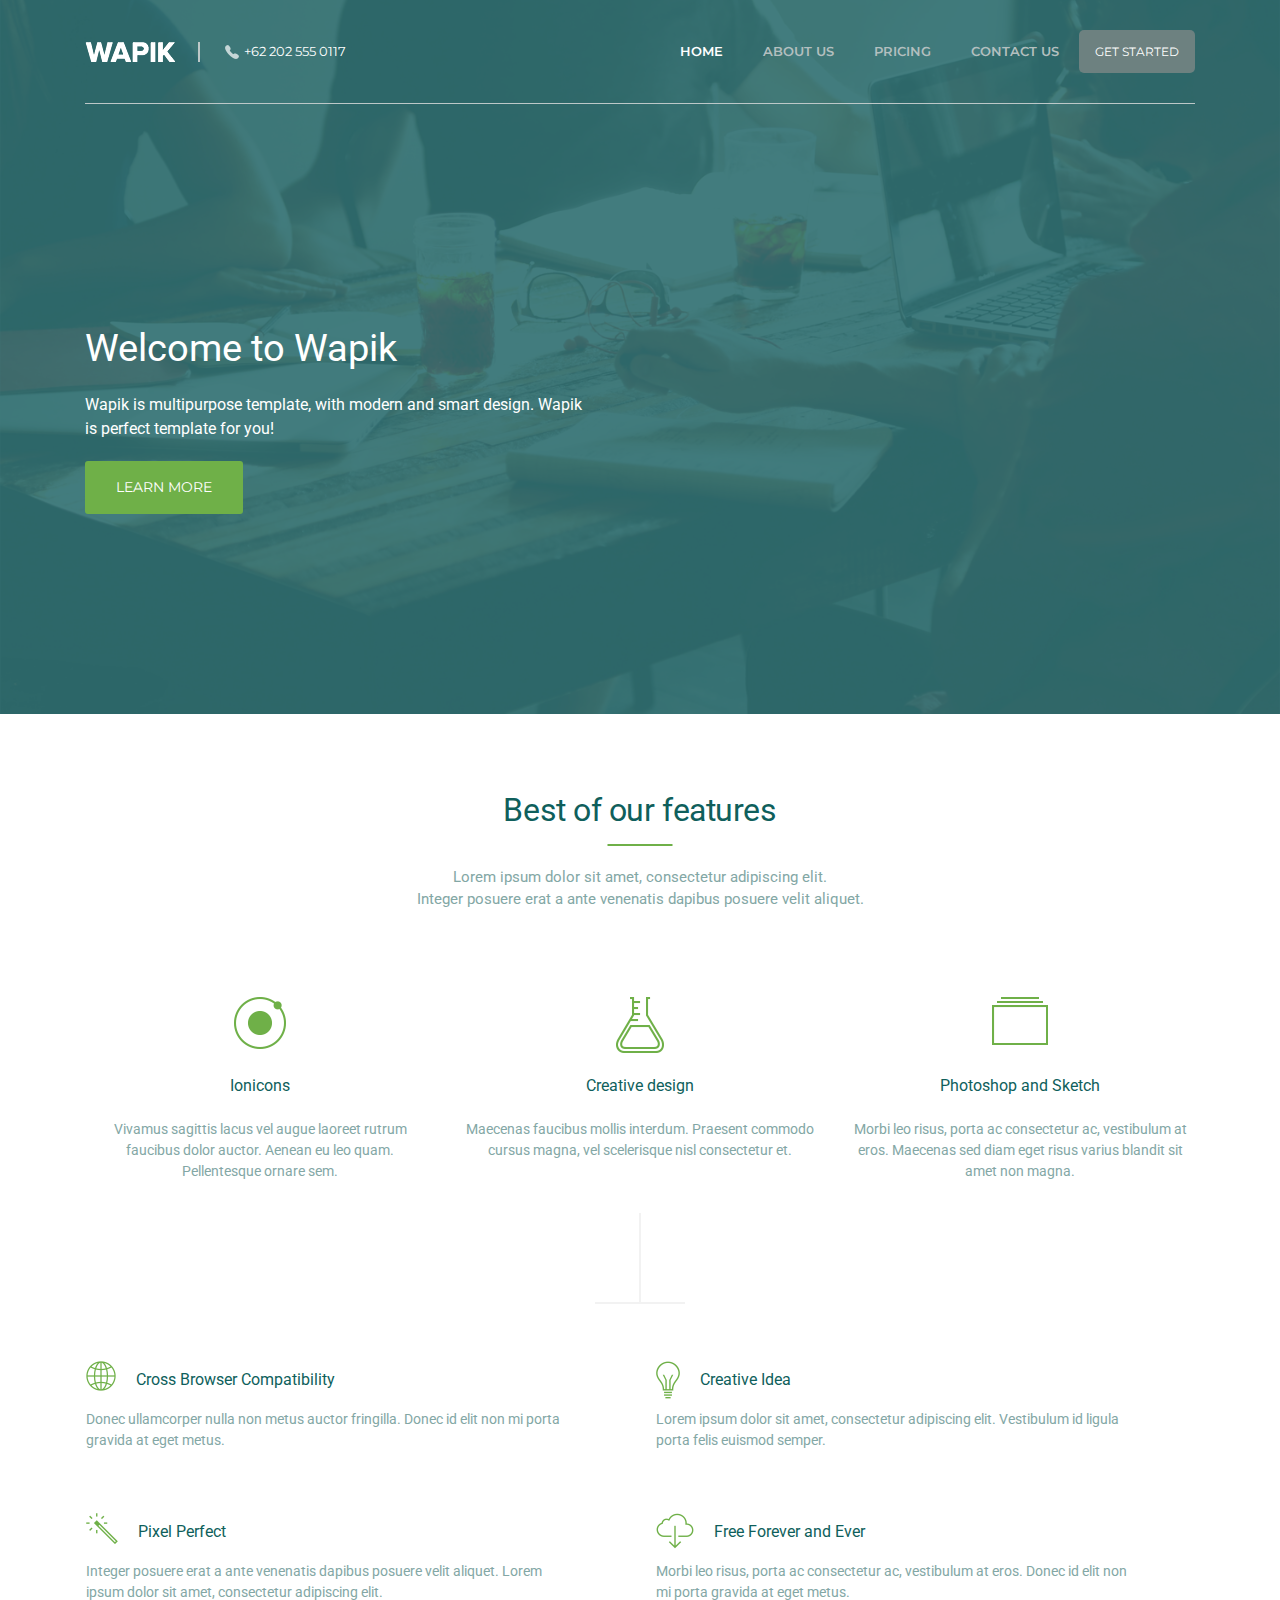
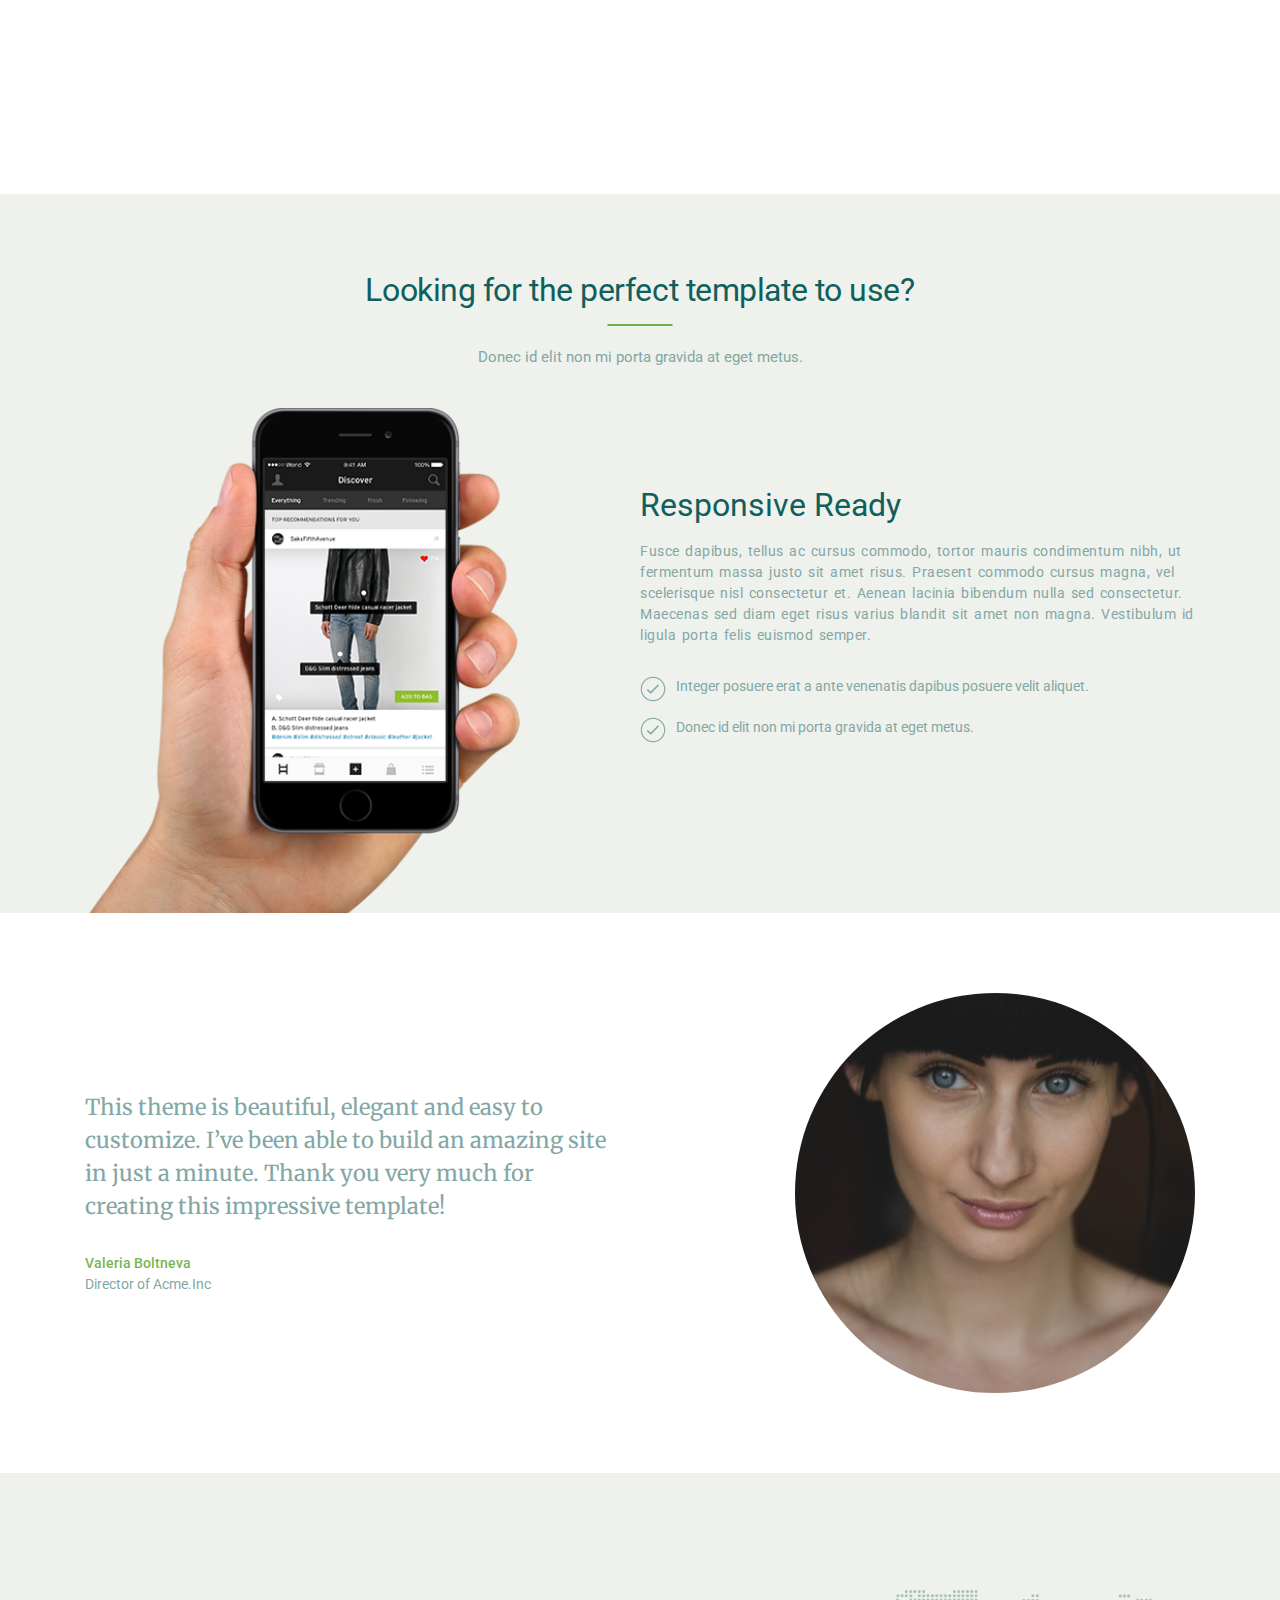
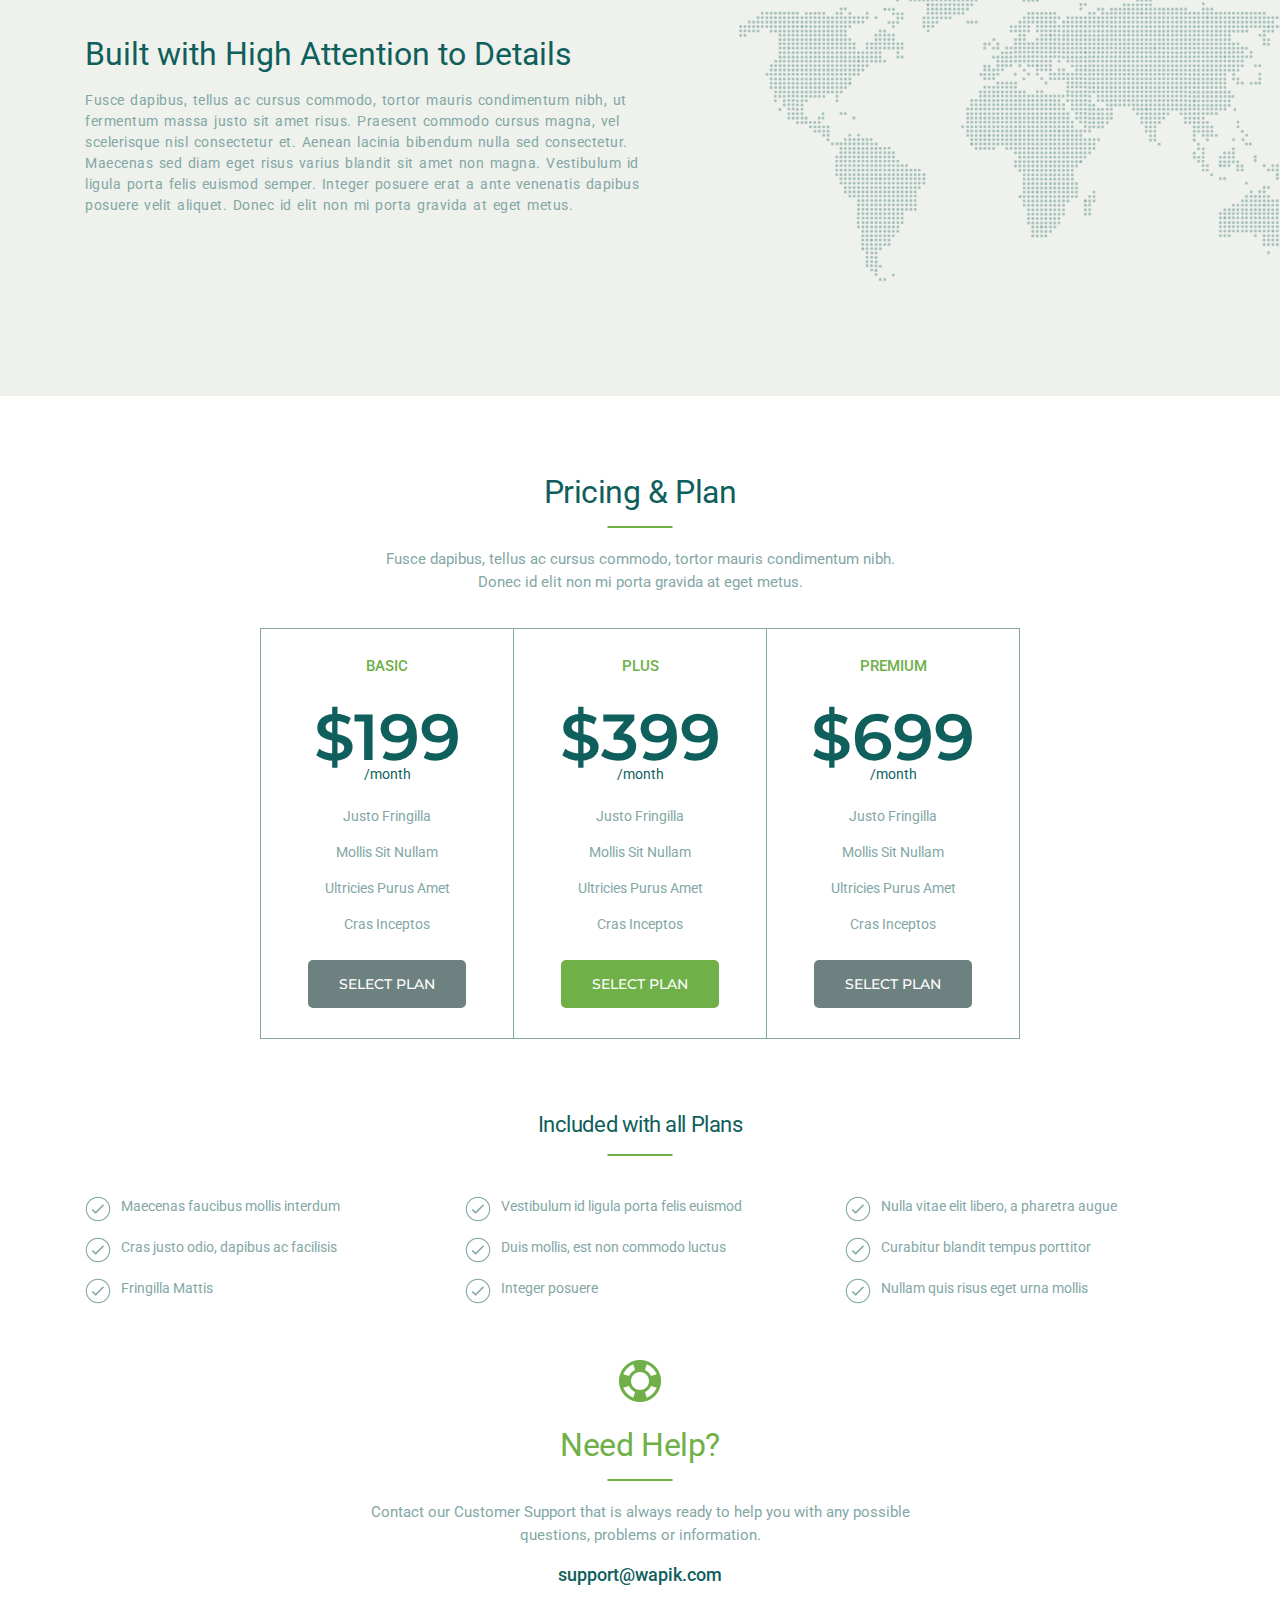
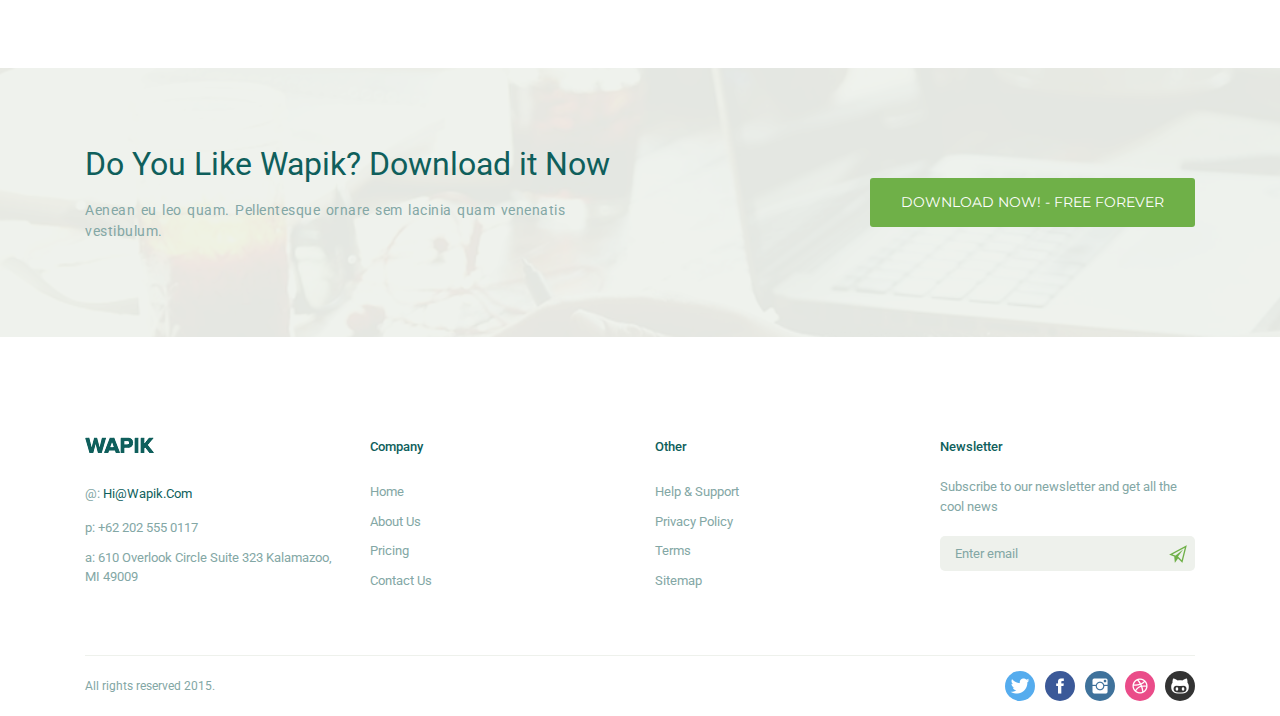
<file: index.html>
<!DOCTYPE html>
<html lang="en">
    <head>
        <meta charset="UTF-8"/>
        <meta http-equiv="X-UA-Compatible" content="IE=edge"/>
        <meta name="viewport" content="width=device-width, initial-scale=1.0"/>
        <title>Home</title>
        <!-- Import font -->
        <link rel="preconnect" href="https://fonts.googleapis.com">
        <link rel="preconnect" href="https://fonts.gstatic.com" crossorigin>
        <link href="https://fonts.googleapis.com/css2?family=Merriweather:wght@300&family=Montserrat&family=Roboto:wght@300;400;500&display=swap" rel="stylesheet">
        <!-- Style -->
        <link rel="stylesheet" href="./assets/css/normalize.css">
        <link rel="stylesheet" href="./assets/css/main.css">
    </head>
    <body>
        <div id="wrapper">
            <header class="header-hero home-hero">
                <div class="container">
                    <div class="nav-wrap">
                        <div class="logo-side">
                            <a class="logo-icon" href="home.html">
                                <img src="./assets/img/logo-icon.png" alt="">
                            </a>
                            <div class="phone-box">
                                <img src="./assets/img/phone-icon.png" alt="">
                                <p>+62 202 555 0117</p>
                            </div>
                        </div>
                        <nav class="header__nav-wrap nav-pc">
                            <ul class="header__nav">
                                <li class="header__nav-link"><a href="home.html" class="active">Home</a></li>
                                <li class="header__nav-link"><a href="about.html">About Us</a></li>
                                <li class="header__nav-link"><a href="pricing.html">Pricing</a></li>
                                <li class="header__nav-link"><a href="contact-us.html">Contact Us</a></li>
                            </ul>
                            <a href="#" class="btn btn-s btn-secondary">get started</a>
                        </nav>
                        <nav class="header__nav-wrap nav-mobile">
                            <ul class="header__nav">
                                <li class="header__nav-link"><a href="home.html" class="active">Home</a></li>
                                <li class="header__nav-link"><a href="about.html">About Us</a></li>
                                <li class="header__nav-link"><a href="pricing.html">Pricing</a></li>
                                <li class="header__nav-link"><a href="contact-us.html">Contact Us</a></li>
                            </ul>
                            <a href="#" class="btn btn-s btn-secondary">get started</a>
                        </nav>
                        <div class="burger-wrap">
                            <button class="burger">
                                <span></span>
                            </button>
                        </div>
                    </div>
                    <div class="hero">
                        <h1 class="hero__title">Welcome to Wapik</h1>
                        <p class="hero__desc">Wapik is multipurpose template, with modern and smart design. Wapik is perfect template for you!</p>
                        <a href="#" class="btn">learn more</a>
                    </div>
                </div>
            </header>
            <main>
                <section class="section-feature">
                    <div class="container">
                        <div class="mega-title">
                            <h2 class="mega-title__title">Best of our features</h2>
                            <p class="mega-title__desc">Lorem ipsum dolor sit amet, consectetur adipiscing elit. <br/>Integer posuere erat a ante venenatis dapibus posuere velit aliquet.</p>
                        </div>
                        <div class="box-feature">
                            <div class="row row-center">
                                <div class="col col-md-6 col-lg-4">
                                    <div class="feature-items">
                                        <div class="feature-head">
                                            <div class="feature-head__img">
                                                <img src="./assets/img/ionicons.png" alt="">
                                            </div>
                                            <h3 class="feature-head__title">Ionicons</h3>
                                        </div>
                                        <p class="feature-head__desc">Vivamus sagittis lacus vel augue laoreet rutrum faucibus dolor auctor. Aenean eu leo quam. Pellentesque ornare sem.</p>
                                    </div>
                                </div>
                                <div class="col col-md-6 col-lg-4">
                                    <div class="feature-items">
                                        <div class="feature-head">
                                            <div class="feature-head__img">
                                                <img src="./assets/img/creative-icon.png" alt="">
                                            </div>
                                            <h3 class="feature-head__title">Creative design</h3>
                                        </div>
                                        <p class="feature-head__desc">Maecenas faucibus mollis interdum. Praesent commodo cursus magna, vel scelerisque nisl consectetur et.</p>
                                    </div>
                                </div>
                                <div class="col col-md-6 col-lg-4">
                                    <div class="feature-items">
                                        <div class="feature-head">
                                            <div class="feature-head__img">
                                                <img src="./assets/img/photoshop-icon.png" alt="">
                                            </div>
                                            <h3 class="feature-head__title">Photoshop and Sketch</h3>
                                        </div>
                                        <p class="feature-head__desc">Morbi leo risus, porta ac consectetur ac, vestibulum at eros. Maecenas sed diam eget risus varius blandit sit amet non magna.</p>
                                    </div>
                                </div>
                            </div>
                            <div class="feature-barrier">
                                <img src="./assets/img/barrier.png" alt="">
                            </div>
                            <div class="row">
                                <div class="col col-md-6">
                                    <div class="feature-items feature-items--modifier">
                                        <div class="feature-head">
                                            <div class="feature-head__img">
                                                <img src="./assets/img/cross-icon.png" alt="">
                                            </div>
                                            <h3 class="feature-head__title">Cross Browser Compatibility</h3>
                                        </div>
                                        <p class="feature-head__desc">Donec ullamcorper nulla non metus auctor fringilla. Donec id elit non mi porta gravida at eget metus.</p>
                                    </div>
                                </div>
                                <div class="col col-md-6">
                                    <div class="feature-items feature-items--modifier">
                                        <div class="feature-head">
                                            <div class="feature-head__img">
                                                <img src="./assets/img/idea-icon.png" alt="">
                                            </div>
                                            <h3 class="feature-head__title">Creative Idea</h3>
                                        </div>
                                        <p class="feature-head__desc">Lorem ipsum dolor sit amet, consectetur adipiscing elit. Vestibulum id ligula porta felis euismod semper.</p>
                                    </div>
                                </div>
                                <div class="col col-md-6">
                                    <div class="feature-items feature-items--modifier">
                                        <div class="feature-head">
                                            <div class="feature-head__img">
                                                <img src="./assets/img/pixel-icon.png" alt="">
                                            </div>
                                            <h3 class="feature-head__title">Pixel Perfect</h3>
                                        </div>
                                        <p class="feature-head__desc">Integer posuere erat a ante venenatis dapibus posuere velit aliquet. Lorem ipsum dolor sit amet, consectetur adipiscing elit.</p>
                                    </div>
                                </div>
                                <div class="col col-md-6">
                                    <div class="feature-items feature-items--modifier">
                                        <div class="feature-head">
                                            <div class="feature-head__img">
                                                <img src="./assets/img/cloud-icon.png" alt="">
                                            </div>
                                            <h3 class="feature-head__title">Free Forever and Ever</h3>
                                        </div>
                                        <p class="feature-head__desc">Morbi leo risus, porta ac consectetur ac, vestibulum at eros. Donec id elit non mi porta gravida at eget metus.</p>
                                    </div>
                                </div>
                            </div>
                        </div>
                    </div>
                </section>
                <section class="section-looking section-dark">
                    <div class="container">
                        <div class="mega-title">
                            <h2 class="mega-title__title">Looking for the perfect template to use?</h2>
                            <p class="mega-title__desc">Donec id elit non mi porta gravida at eget metus.</p>
                        </div>
                        <div class="looking-body">
                            <div class="hand-wrap">
                                <img src="./assets/img/hand.png" alt="">
                            </div>
                            <div class="content-section">
                                <h2 class="content-title">Responsive Ready</h2>
                                <p class="content-desc">Fusce dapibus, tellus ac cursus commodo, tortor mauris condimentum nibh, ut fermentum massa justo sit amet risus. Praesent commodo cursus magna, vel scelerisque nisl consectetur et. Aenean lacinia bibendum nulla sed consectetur. Maecenas sed diam eget risus varius blandit sit amet non magna. Vestibulum id ligula porta felis euismod semper.</p>
                                <ul class="plan-list">
                                    <li>
                                        <img src="./assets/img/check-icon.png" alt="">
                                        <p>Integer posuere erat a ante venenatis dapibus posuere velit aliquet.</p>
                                    </li>
                                    <li>
                                        <img src="./assets/img/check-icon.png" alt="">
                                        <p>Donec id elit non mi porta gravida at eget metus.</p>
                                    </li>
                                </ul>
                            </div>
                        </div>
                    </div>
                </section>
                <section class="section-quote">
                    <div class="container">
                        <div class="quote-wrap">
                            <div class="quote-content">
                                <p>This theme is beautiful, elegant and easy to customize. I’ve been able to build an amazing site in just a minute. Thank you very much for creating this impressive template!</p>
                                <div class="quote-author"> 
                                    <p>Valeria Boltneva</p>
                                    <span>Director of Acme.Inc</span>
                                </div>
                            </div>
                            <div class="quote-img">
                                <img src="./assets/img/quote.png" alt="">
                            </div>
                        </div>
                    </div>
                </section>
                <section class="section-detail section-dark">
                    <div class="container">
                        <div class="content-section">
                            <h2 class="content-title">Built with High Attention to Details</h2>
                            <p class="content-desc">Fusce dapibus, tellus ac cursus commodo, tortor mauris condimentum nibh, ut fermentum massa justo sit amet risus. Praesent commodo cursus magna, vel scelerisque nisl consectetur et. Aenean lacinia bibendum nulla sed consectetur. Maecenas sed diam eget risus varius blandit sit amet non magna. Vestibulum id ligula porta felis euismod semper. Integer posuere erat a ante venenatis dapibus posuere velit aliquet. Donec id elit non mi porta gravida at eget metus.</p>
                        </div>
                    </div>
                </section>
                <section class="section-pricing">
                    <div class="container">
                        <div class="mega-title">
                            <h2 class="mega-title__title">Pricing & Plan</h2>
                            <p class="mega-title__desc">Fusce dapibus, tellus ac cursus commodo, tortor mauris condimentum nibh. Donec id elit non mi porta gravida at eget metus.</p>
                        </div>
                        <div class="pricing-wrap">
                            <div class="box-pricing">
                                <div class="pricing-head">
                                    <h3 class="pricing-title">basic</h3>
                                    <p class="pricing-number">$199<span>/month</span></p>
                                </div>
                                <div class="pricing-body">
                                    <ul class="pricing-lists">
                                        <li>Justo Fringilla</li>
                                        <li>Mollis Sit Nullam</li>
                                        <li>Ultricies Purus Amet</li>
                                        <li>Cras Inceptos</li>
                                    </ul>
                                </div>
                                <div class="pricing-btn">
                                    <button class="btn btn-secondary">select plan</button>
                                </div>
                            </div>
                            <div class="box-pricing active">
                                <div class="pricing-head">
                                    <h3 class="pricing-title">Plus</h3>
                                    <p class="pricing-number">$399<span>/month</span></p>
                                </div>
                                <div class="pricing-body">
                                    <ul class="pricing-lists">
                                        <li>Justo Fringilla</li>
                                        <li>Mollis Sit Nullam</li>
                                        <li>Ultricies Purus Amet</li>
                                        <li>Cras Inceptos</li>
                                    </ul>
                                </div>
                                <div class="pricing-btn">
                                    <button class="btn btn-secondary">select plan</button>
                                </div>
                            </div>
                            <div class="box-pricing">
                                <div class="pricing-head">
                                    <h3 class="pricing-title">Premium</h3>
                                    <p class="pricing-number">$699<span>/month</span></p>
                                </div>
                                <div class="pricing-body">
                                    <ul class="pricing-lists">
                                        <li>Justo Fringilla</li>
                                        <li>Mollis Sit Nullam</li>
                                        <li>Ultricies Purus Amet</li>
                                        <li>Cras Inceptos</li>
                                    </ul>
                                </div>
                                <div class="pricing-btn">
                                    <button class="btn btn-secondary">select plan</button>
                                </div>
                            </div>
                        </div>
                        <div class="mega-title mega-title--small">
                            <h2 class="mega-title__title">Included with all Plans</h2>
                        </div>
                        <div class="row">
                            <div class="col col-sm-6 col-lg-4">
                                <ul class="plan-list">
                                    <li>
                                        <img src="./assets/img/check-icon.png" alt="">
                                        <p>Maecenas faucibus mollis interdum</p>
                                    </li>
                                    <li>
                                        <img src="./assets/img/check-icon.png" alt="">
                                        <p>Cras justo odio, dapibus ac facilisis</p>
                                    </li>
                                    <li>
                                        <img src="./assets/img/check-icon.png" alt="">
                                        <p>Fringilla Mattis</p>
                                    </li>
                                </ul>
                            </div>
                            <div class="col col-sm-6 col-lg-4">
                                <ul class="plan-list">
                                    <li>
                                        <img src="./assets/img/check-icon.png" alt="">
                                        <p>Vestibulum id ligula porta felis euismod</p>
                                    </li>
                                    <li>
                                        <img src="./assets/img/check-icon.png" alt="">
                                        <p>Duis mollis, est non commodo luctus</p>
                                    </li>
                                    <li>
                                        <img src="./assets/img/check-icon.png" alt="">
                                        <p>Integer posuere</p>
                                    </li>
                                </ul>
                            </div>
                            <div class="col col-sm-6 col-lg-4">
                                <ul class="plan-list">
                                    <li>
                                        <img src="./assets/img/check-icon.png" alt="">
                                        <p>Nulla vitae elit libero, a pharetra augue</p>
                                    </li>
                                    <li>
                                        <img src="./assets/img/check-icon.png" alt="">
                                        <p>Curabitur blandit tempus porttitor</p>
                                    </li>
                                    <li>
                                        <img src="./assets/img/check-icon.png" alt="">
                                        <p>Nullam quis risus eget urna mollis</p>
                                    </li>
                                </ul>
                            </div>
                        </div>
                        <div class="mega-title mega-title--modifier">
                            <div class="mega-title__img">
                                <img src="./assets/img/help-icon.png" alt="">
                            </div>
                            <h2 class="mega-title__title">Need Help?</h2>
                            <p class="mega-title__desc">Contact our Customer Support that is always ready to help you with any possible questions, problems or information.</p>
                            <a href="#" class="mega-title__link">support@wapik.com</a>
                        </div>
                    </div>
                </section>
                <section class="section-cta">
                    <div class="container">
                        <div class="row">
                            <div class="col">
                                <div class="cta-body">
                                    <div class="content-section">
                                        <h2 class="content-title">Do You Like Wapik? Download it Now</h2>
                                        <p class="content-desc">Aenean eu leo quam. Pellentesque ornare sem lacinia quam venenatis vestibulum.</p>
                                    </div>
                                    <button class="btn">download now! - FREE forever</button>
                                </div>
                            </div>
                        </div>
                    </div>
                </section>
            </main>
            <footer class="footer">
                <div class="container">
                    <div class="row">
                        <div class="col col-sm-12 col-md-6 col-lg-3">
                            <div class="footer-widget">
                                <div class="widget-head">
                                    <img src="./assets/img/logo-icon-green.png" alt="">
                                </div>
                                <div class="widget-bottom">
                                    <p>@: <a href="#">hi@Wapik.com</a></p>
                                    <p>p: +62 202 555 0117</p>
                                    <p>a: 610 Overlook Circle Suite 323 Kalamazoo, MI 49009</p>
                                </div>
                            </div>
                        </div>
                        <div class="col col-sm-6 col-md-3 col-lg-3">
                            <div class="footer-widget">
                                <div class="widget-head">
                                    <h4>Company</h4>
                                </div>
                                <div class="widget-bottom">
                                    <a href="">home</a>
                                    <a href="">about us</a>
                                    <a href="">pricing</a>
                                    <a href="">contact us</a>
                                </div>
                            </div>
                        </div>
                        <div class="col col-sm-6 col-md-3 col-lg-3">
                            <div class="footer-widget">
                                <div class="widget-head">
                                    <h4>Other</h4>
                                </div>
                                <div class="widget-bottom">
                                    <a href="">Help & Support</a>
                                    <a href="">Privacy Policy</a>
                                    <a href="">Terms</a>
                                    <a href="">Sitemap</a>
                                </div>
                            </div>
                        </div>
                        <div class="col col-sm-12 col-md-6 col-lg-3">
                            <div class="footer-widget">
                                <div class="widget-head">
                                    <h4>Newsletter</h4>
                                </div>
                                <div class="widget-bottom">
                                    <p>Subscribe to our newsletter and get all the cool news</p>
                                    
                                    <form action="" class="newsletter-form">
                                        <input type="text" placeholder="Enter email">
                                        <button type="submit"><img src="./assets/img/send-icon.png" alt=""></button>
                                    </form>
                                </div>
                            </div>
                        </div>
                    </div>
                    <div class="footer-line">
                        <p>All rights reserved 2015.</p>
                        <ul>
                            <li><a href="#" class="tw-link"><img src="./assets/img/tw-icon.png" alt=""></a></li>
                            <li><a href="#" class="fb-link"><img src="./assets/img/fb-icon.png" alt=""></a></li>
                            <li><a href="#" class="ins-link"><img src="./assets/img/ins-icon.png" alt=""></a></li>
                            <li><a href="#" class="dib-link"><img src="./assets/img/dib-icon.png" alt=""></a></li>
                            <li><a href="#" class="git-link"><img src="./assets/img/git-icon.png" alt=""></a></li>
                        </ul>
                    </div>
                </div>
            </footer>
        </div>
        <script src="./assets/js/header.js"></script>
    </body>
</html>
</file>
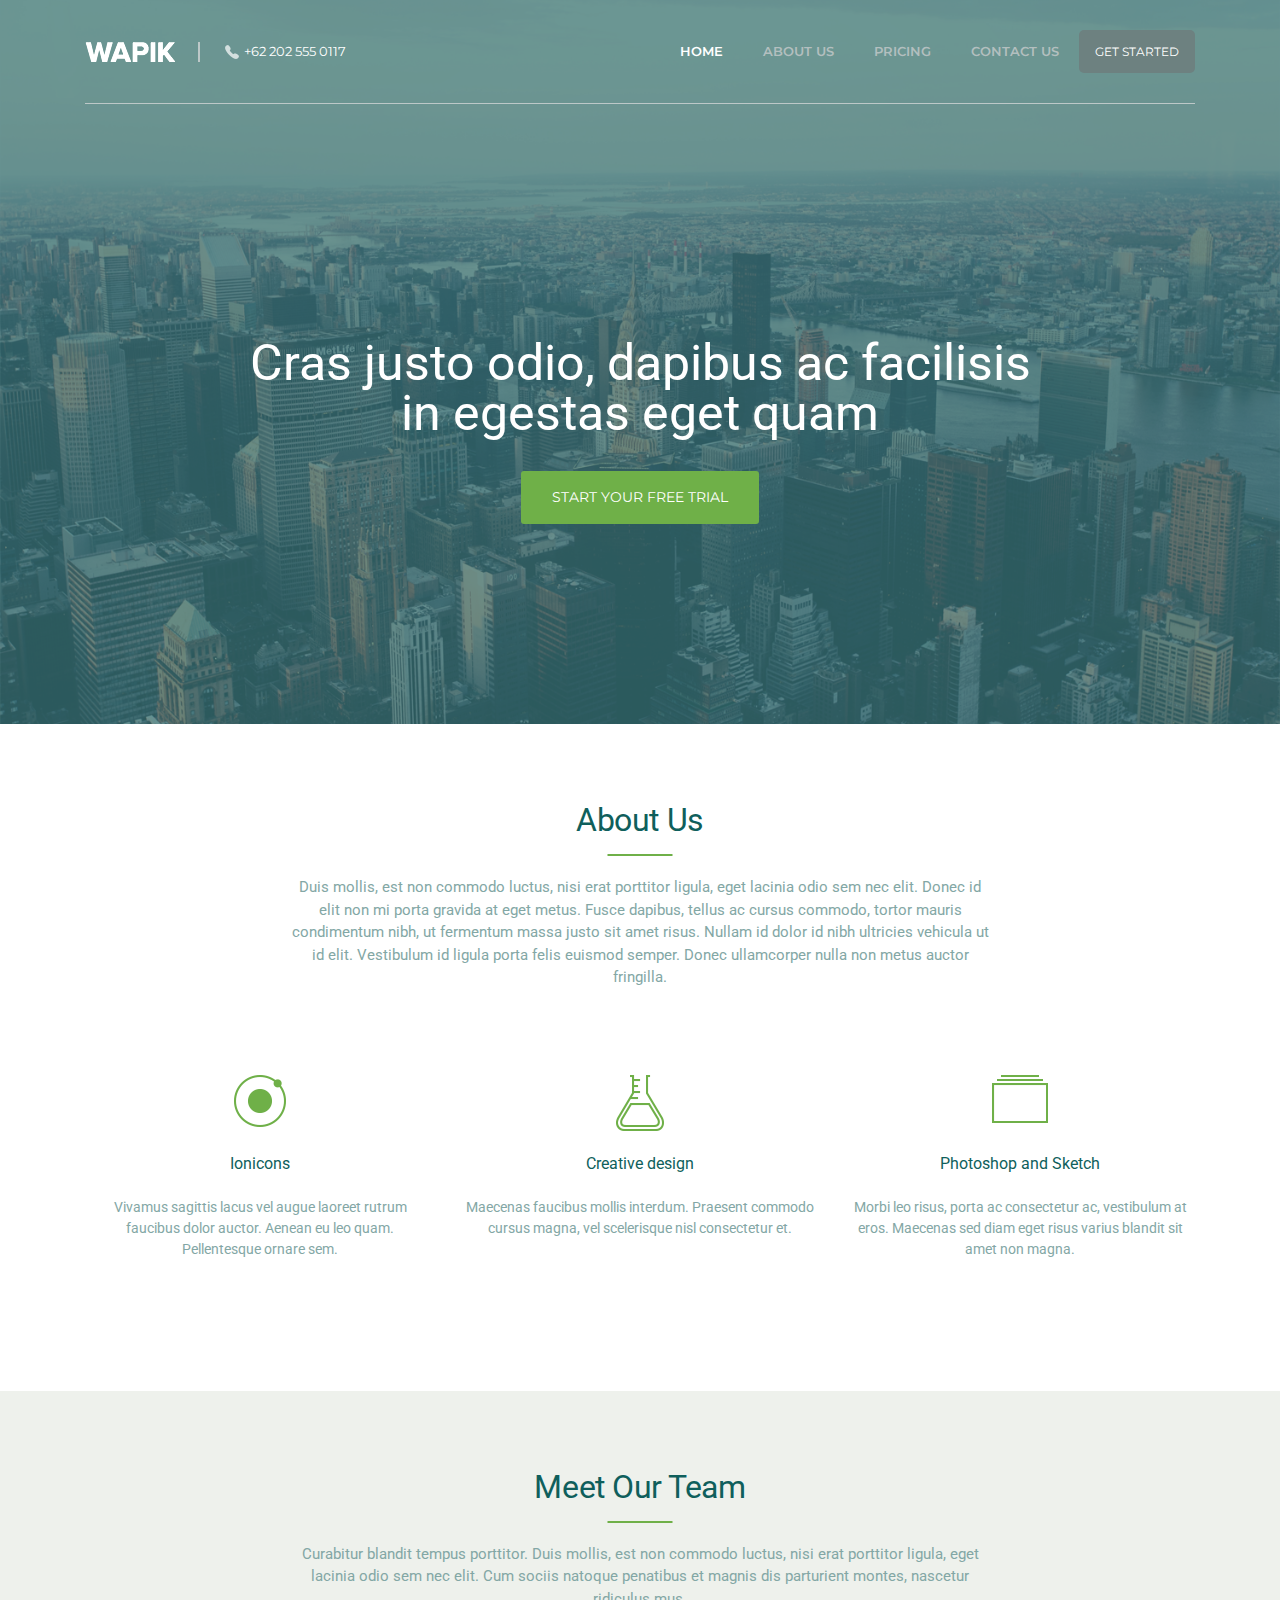
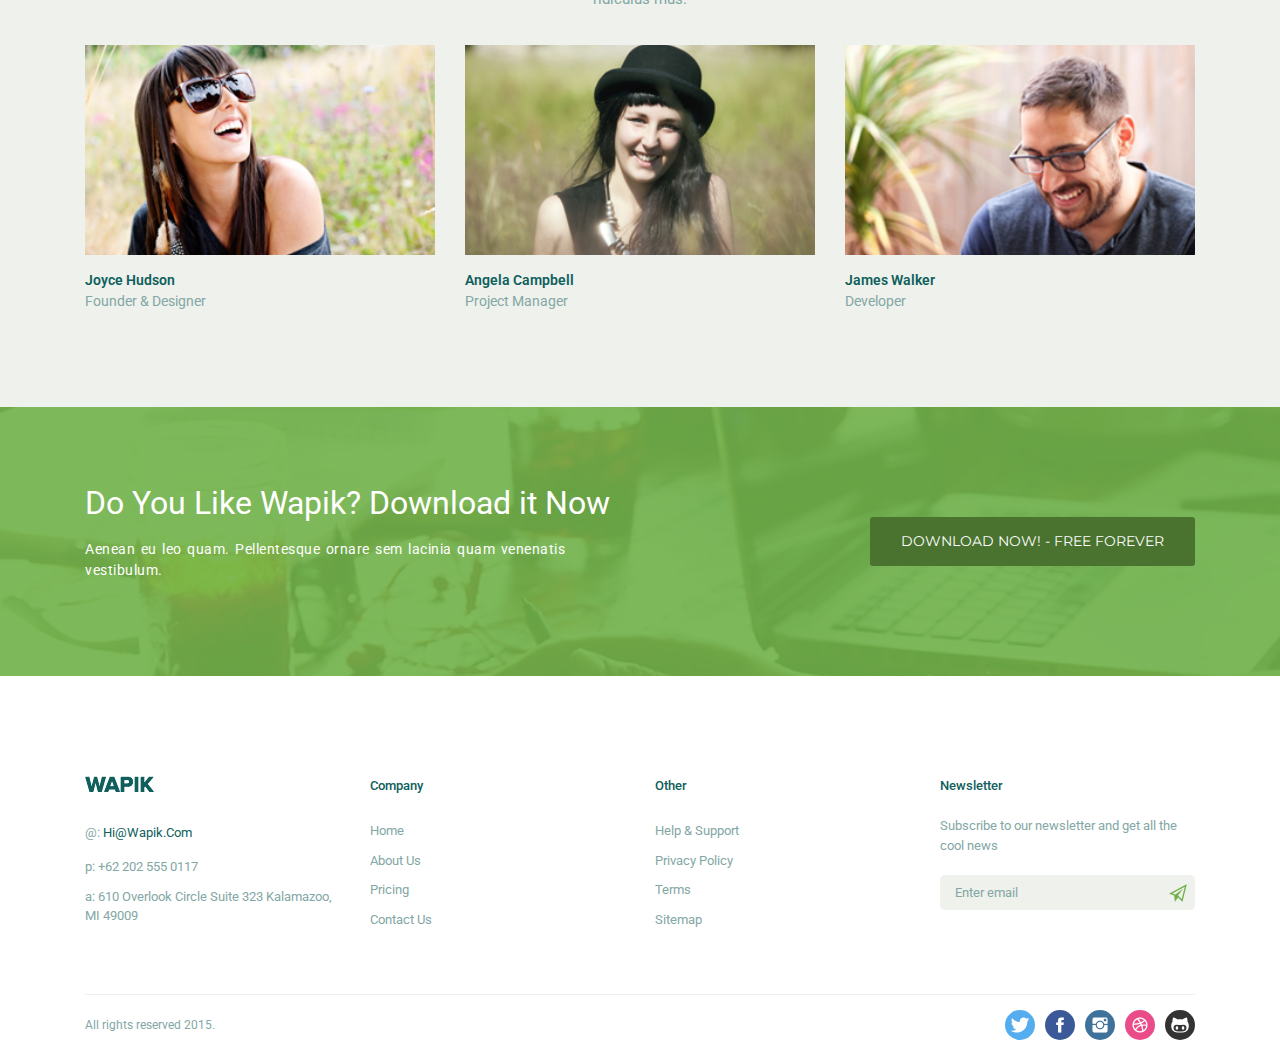
<file: about.html>
<!DOCTYPE html>
<html lang="en">
    <head>
        <meta charset="UTF-8"/>
        <meta http-equiv="X-UA-Compatible" content="IE=edge"/>
        <meta name="viewport" content="width=device-width, initial-scale=1.0"/>
        <title>About</title>
        <!-- Import font -->
        <link rel="preconnect" href="https://fonts.googleapis.com">
        <link rel="preconnect" href="https://fonts.gstatic.com" crossorigin>
        <link href="https://fonts.googleapis.com/css2?family=Merriweather:wght@300&family=Montserrat&family=Roboto:wght@300;400;500&display=swap" rel="stylesheet">
        <!-- Style -->
        <link rel="stylesheet" href="./assets/css/normalize.css">
        <link rel="stylesheet" href="./assets/css/main.css">
    </head>
    <body>
        <div id="wrapper">
            <header class="header-hero about-hero">
                <div class="container">
                    <div class="nav-wrap">
                        <div class="logo-side">
                            <a class="logo-icon" href="home.html">
                                <img src="./assets/img/logo-icon.png" alt="">
                            </a>
                            <div class="phone-box">
                                <img src="./assets/img/phone-icon.png" alt="">
                                <p>+62 202 555 0117</p>
                            </div>
                        </div>
                        <nav class="header__nav-wrap nav-pc">
                            <ul class="header__nav">
                                <li class="header__nav-link"><a href="home.html" class="active">Home</a></li>
                                <li class="header__nav-link"><a href="about.html">About Us</a></li>
                                <li class="header__nav-link"><a href="pricing.html">Pricing</a></li>
                                <li class="header__nav-link"><a href="contact-us.html">Contact Us</a></li>
                            </ul>
                            <a href="#" class="btn btn-s btn-secondary">get started</a>
                        </nav>
                        <nav class="header__nav-wrap nav-mobile">
                            <ul class="header__nav">
                                <li class="header__nav-link"><a href="home.html" class="active">Home</a></li>
                                <li class="header__nav-link"><a href="about.html">About Us</a></li>
                                <li class="header__nav-link"><a href="pricing.html">Pricing</a></li>
                                <li class="header__nav-link"><a href="contact-us.html">Contact Us</a></li>
                            </ul>
                            <a href="#" class="btn btn-s btn-secondary">get started</a>
                        </nav>
                        <div class="burger-wrap">
                            <button class="burger">
                                <span></span>
                            </button>
                        </div>
                    </div>
                    <div class="hero hero-center">
                        <h1 class="hero__title">Cras justo odio, dapibus ac facilisis in egestas eget quam</h1>
                        <a href="#" class="btn">Start Your Free Trial</a>
                    </div>
                </div>
            </header>
            <main>
                <section class="section-feature">
                    <div class="container">
                        <div class="mega-title mega-title--large">
                            <h2 class="mega-title__title">About Us</h2>
                            <p class="mega-title__desc">Duis mollis, est non commodo luctus, nisi erat porttitor ligula, eget lacinia odio sem nec elit. Donec id elit non mi porta gravida at eget metus. Fusce dapibus, tellus ac cursus commodo, tortor mauris condimentum nibh, ut fermentum massa justo sit amet risus. Nullam id dolor id nibh ultricies vehicula ut id elit. Vestibulum id ligula porta felis euismod semper. Donec ullamcorper nulla non metus auctor fringilla.</p>
                        </div>
                        <div class="box-feature">
                            <div class="row row-center">
                                <div class="col col-md-6 col-lg-4">
                                    <div class="feature-items">
                                        <div class="feature-head">
                                            <div class="feature-head__img">
                                                <img src="./assets/img/ionicons.png" alt="">
                                            </div>
                                            <h3 class="feature-head__title">Ionicons</h3>
                                        </div>
                                        <p class="feature-head__desc">Vivamus sagittis lacus vel augue laoreet rutrum faucibus dolor auctor. Aenean eu leo quam. Pellentesque ornare sem.</p>
                                    </div>
                                </div>
                                <div class="col col-md-6 col-lg-4">
                                    <div class="feature-items">
                                        <div class="feature-head">
                                            <div class="feature-head__img">
                                                <img src="./assets/img/creative-icon.png" alt="">
                                            </div>
                                            <h3 class="feature-head__title">Creative design</h3>
                                        </div>
                                        <p class="feature-head__desc">Maecenas faucibus mollis interdum. Praesent commodo cursus magna, vel scelerisque nisl consectetur et.</p>
                                    </div>
                                </div>
                                <div class="col col-md-6 col-lg-4">
                                    <div class="feature-items">
                                        <div class="feature-head">
                                            <div class="feature-head__img">
                                                <img src="./assets/img/photoshop-icon.png" alt="">
                                            </div>
                                            <h3 class="feature-head__title">Photoshop and Sketch</h3>
                                        </div>
                                        <p class="feature-head__desc">Morbi leo risus, porta ac consectetur ac, vestibulum at eros. Maecenas sed diam eget risus varius blandit sit amet non magna.</p>
                                    </div>
                                </div>
                            </div>
                        </div>
                    </div>
                </section>
                <section class="section-dark">
                    <div class="container">
                        <div class="mega-title mega-title--large">
                            <h2 class="mega-title__title">Meet Our Team</h2>
                            <p class="mega-title__desc">Curabitur blandit tempus porttitor. Duis mollis, est non commodo luctus, nisi erat porttitor ligula, eget lacinia odio sem nec elit. Cum sociis natoque penatibus et magnis dis parturient montes, nascetur ridiculus mus.</p>
                        </div>
                        <div class="row row-special">
                            <div class="col col-sm-6 col-md-4">
                                <div class="member-wrap">
                                    <div class="member-img">
                                        <a href="#">
                                            <img src="./assets/img/member1.png" alt="">
                                        </a>
                                    </div>
                                    <div class="member-content">
                                        <a href="#">Joyce Hudson</a>
                                        <p>Founder & Designer</p>
                                    </div>
                                </div>
                            </div>
                            <div class="col col-sm-6 col-md-4">
                                <div class="member-wrap">
                                    <div class="member-img">
                                        <a href="#">
                                            <img src="./assets/img/member2.png" alt="">
                                        </a>
                                    </div>
                                    <div class="member-content">
                                        <a href="#">Angela Campbell</a>
                                        <p>Project Manager</p>
                                    </div>
                                </div>
                            </div>
                            <div class="col col-sm-6 col-md-4">
                                <div class="member-wrap">
                                    <div class="member-img">
                                        <a href="#">
                                            <img src="./assets/img/member3.png" alt="">
                                        </a>
                                    </div>
                                    <div class="member-content">
                                        <a href="#">James Walker</a>
                                        <p>developer</p>
                                    </div>
                                </div>
                            </div>
                        </div>
                    </div>
                </section>
                <section class="section-cta section-cta--green">
                    <div class="container">
                        <div class="row">
                            <div class="col">
                                <div class="cta-body">
                                    <div class="content-section content-section--light">
                                        <h2 class="content-title">Do You Like Wapik? Download it Now</h2>
                                        <p class="content-desc">Aenean eu leo quam. Pellentesque ornare sem lacinia quam venenatis vestibulum.</p>
                                    </div>
                                    <button class="btn btn-darkgreen">download now! - FREE forever</button>
                                </div>
                            </div>
                        </div>
                    </div>
                </section>
            </main>
            <footer class="footer">
                <div class="container">
                    <div class="row">
                        <div class="col col-sm-12 col-md-6 col-lg-3">
                            <div class="footer-widget">
                                <div class="widget-head">
                                    <img src="./assets/img/logo-icon-green.png" alt="">
                                </div>
                                <div class="widget-bottom">
                                    <p>@: <a href="#">hi@Wapik.com</a></p>
                                    <p>p: +62 202 555 0117</p>
                                    <p>a: 610 Overlook Circle Suite 323 Kalamazoo, MI 49009</p>
                                </div>
                            </div>
                        </div>
                        <div class="col col-sm-6 col-md-3 col-lg-3">
                            <div class="footer-widget">
                                <div class="widget-head">
                                    <h4>Company</h4>
                                </div>
                                <div class="widget-bottom">
                                    <a href="">home</a>
                                    <a href="">about us</a>
                                    <a href="">pricing</a>
                                    <a href="">contact us</a>
                                </div>
                            </div>
                        </div>
                        <div class="col col-sm-6 col-md-3 col-lg-3">
                            <div class="footer-widget">
                                <div class="widget-head">
                                    <h4>Other</h4>
                                </div>
                                <div class="widget-bottom">
                                    <a href="">Help & Support</a>
                                    <a href="">Privacy Policy</a>
                                    <a href="">Terms</a>
                                    <a href="">Sitemap</a>
                                </div>
                            </div>
                        </div>
                        <div class="col col-sm-12 col-md-6 col-lg-3">
                            <div class="footer-widget">
                                <div class="widget-head">
                                    <h4>Newsletter</h4>
                                </div>
                                <div class="widget-bottom">
                                    <p>Subscribe to our newsletter and get all the cool news</p>
                                    
                                    <form action="" class="newsletter-form">
                                        <input type="text" placeholder="Enter email">
                                        <button type="submit"><img src="./assets/img/send-icon.png" alt=""></button>
                                    </form>
                                </div>
                            </div>
                        </div>
                    </div>
                    <div class="footer-line">
                        <p>All rights reserved 2015.</p>
                        <ul>
                            <li><a href="#" class="tw-link"><img src="./assets/img/tw-icon.png" alt=""></a></li>
                            <li><a href="#" class="fb-link"><img src="./assets/img/fb-icon.png" alt=""></a></li>
                            <li><a href="#" class="ins-link"><img src="./assets/img/ins-icon.png" alt=""></a></li>
                            <li><a href="#" class="dib-link"><img src="./assets/img/dib-icon.png" alt=""></a></li>
                            <li><a href="#" class="git-link"><img src="./assets/img/git-icon.png" alt=""></a></li>
                        </ul>
                    </div>
                </div>
            </footer>
        </div>
        <script src="./assets/js/header.js"></script>
    </body>
</html>
</file>
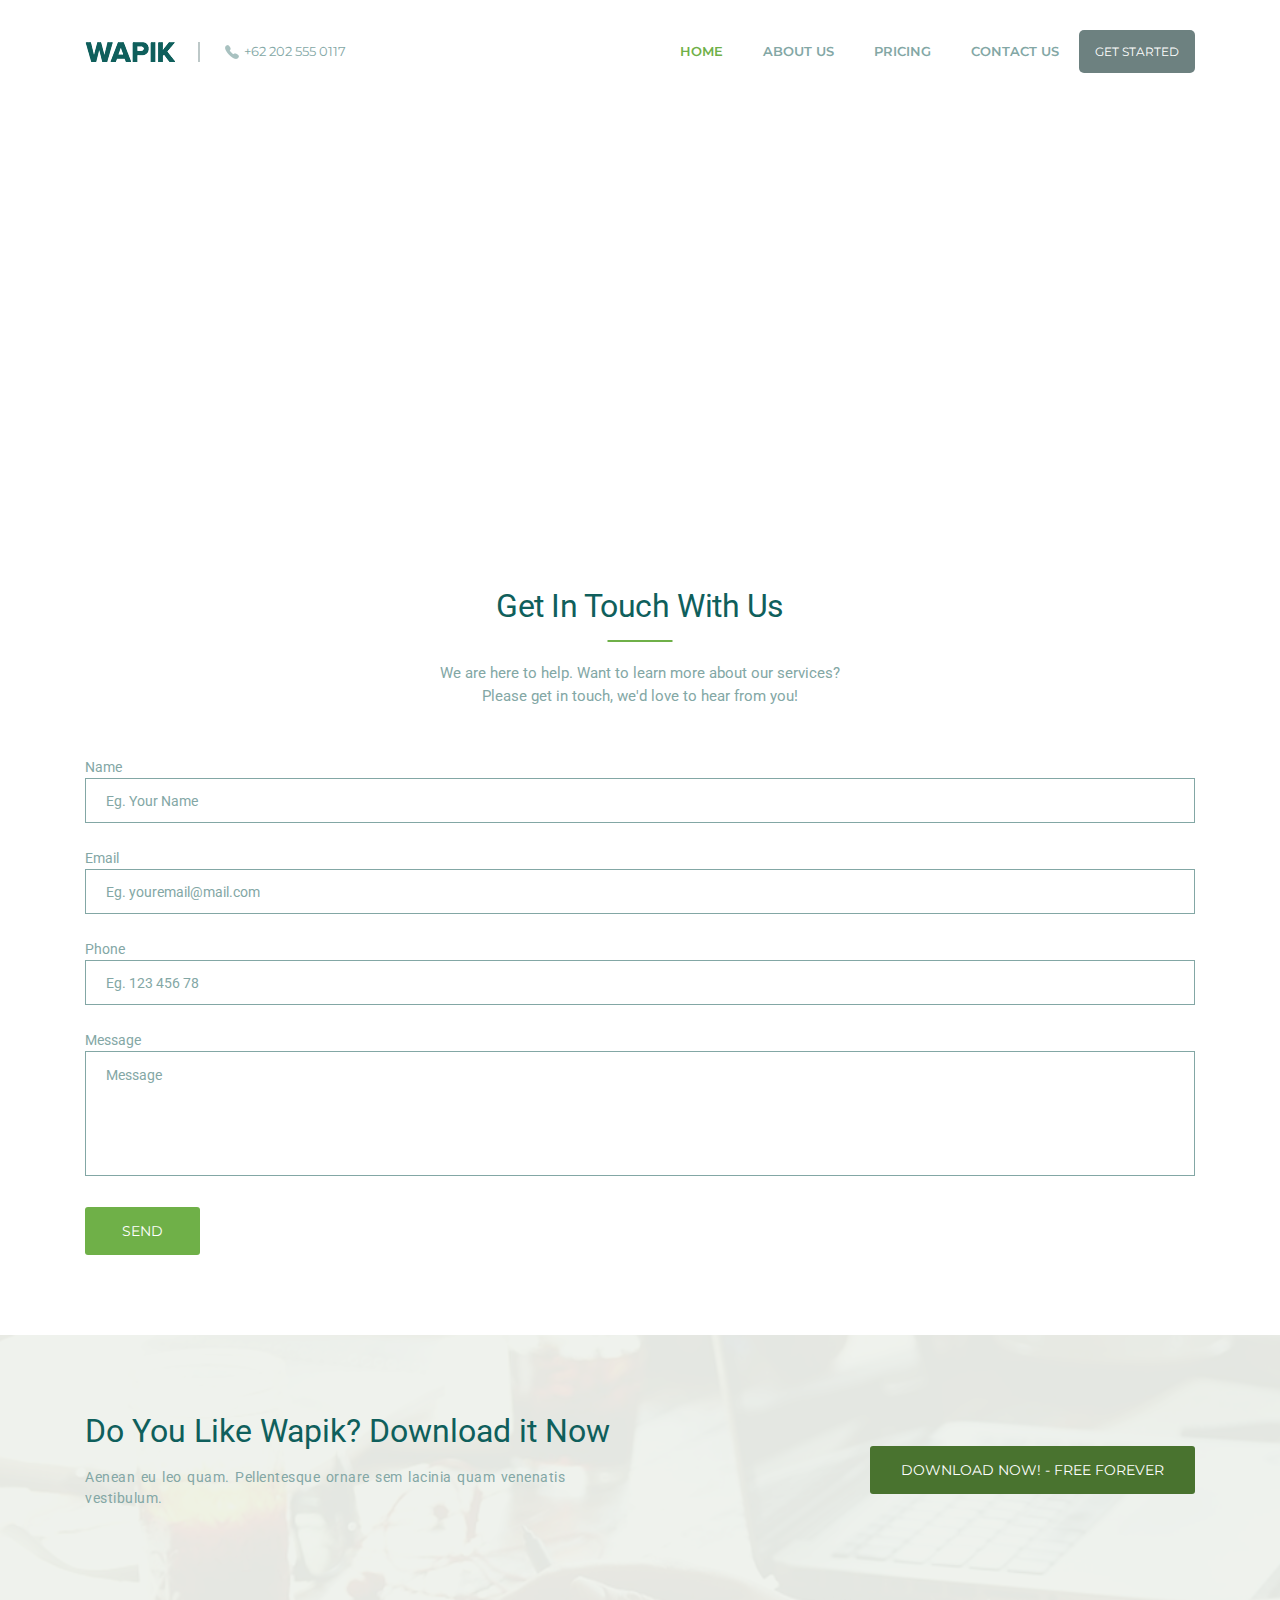
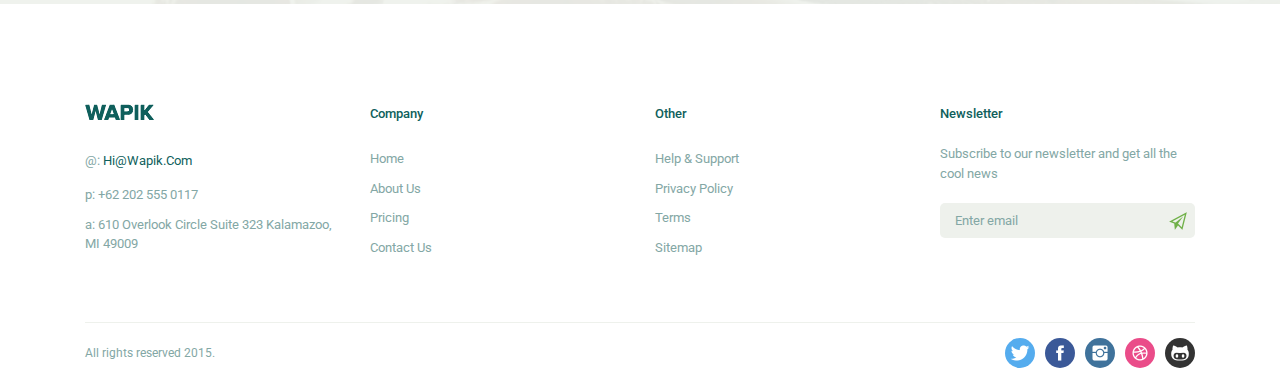
<file: contact-us.html>
<!DOCTYPE html>
<html lang="en">
    <head>
        <meta charset="UTF-8"/>
        <meta http-equiv="X-UA-Compatible" content="IE=edge"/>
        <meta name="viewport" content="width=device-width, initial-scale=1.0"/>
        <title>About us</title>
        <!-- Import font -->
        <link rel="preconnect" href="https://fonts.googleapis.com">
        <link rel="preconnect" href="https://fonts.gstatic.com" crossorigin>
        <link href="https://fonts.googleapis.com/css2?family=Merriweather:wght@300&family=Montserrat&family=Roboto:wght@300;400;500&display=swap" rel="stylesheet">
        <!-- Style -->
        <link rel="stylesheet" href="./assets/css/normalize.css">
        <link rel="stylesheet" href="./assets/css/main.css">
    </head>
    <body>
        <div id="wrapper">
            <header class="header-hero light-hero">
                <div class="container">
                    <div class="nav-wrap nav-wrap--green">
                        <div class="logo-side">
                            <a class="logo-icon" href="home.html">
                                <img class="logo-light" src="./assets/img/logo-icon.png" alt="">
                                <img class="logo-green" src="./assets/img/logo-green.png" alt="">
                            </a>
                            <div class="phone-box">
                                <img class="logo-light" src="./assets/img/phone-icon.png" alt="">
                                <img class="logo-green" src="./assets/img/phone-icon-green.png" alt="">
                                <p>+62 202 555 0117</p>
                            </div>
                        </div>
                        <nav class="header__nav-wrap nav-pc">
                            <ul class="header__nav">
                                <li class="header__nav-link"><a href="home.html" class="active">Home</a></li>
                                <li class="header__nav-link"><a href="about.html">About Us</a></li>
                                <li class="header__nav-link"><a href="pricing.html">Pricing</a></li>
                                <li class="header__nav-link"><a href="contact-us.html">Contact Us</a></li>
                            </ul>
                            <a href="#" class="btn btn-s btn-secondary">get started</a>
                        </nav>
                        <nav class="header__nav-wrap nav-mobile">
                            <ul class="header__nav">
                                <li class="header__nav-link"><a href="home.html" class="active">Home</a></li>
                                <li class="header__nav-link"><a href="about.html">About Us</a></li>
                                <li class="header__nav-link"><a href="pricing.html">Pricing</a></li>
                                <li class="header__nav-link"><a href="contact-us.html">Contact Us</a></li>
                            </ul>
                            <a href="#" class="btn btn-s btn-secondary">get started</a>
                        </nav>
                        <div class="burger-wrap">
                            <button class="burger">
                                <span></span>
                            </button>
                        </div>
                    </div>
                </div>
            </header>
            <main>
                <iframe class="map" src="https://www.google.com/maps/embed?pb=!1m18!1m12!1m3!1d3009.6614657901996!2d-73.92768608428071!3d41.03266182587224!2m3!1f0!2f0!3f0!3m2!1i1024!2i768!4f13.1!3m3!1m2!1s0x89c2ebe54ae14e57%3A0x4f51868c2c89a22d!2sOverlook%20Cir%2C%20Piermont%2C%20NY%2010968%2C%20Hoa%20K%E1%BB%B3!5e0!3m2!1svi!2s!4v1652795328919!5m2!1svi!2s" width="600" height="450" style="border:0;" allowfullscreen="" loading="lazy" referrerpolicy="no-referrer-when-downgrade"></iframe>
                <section>
                    <div class="container">
                        <div class="mega-title">
                            <h2 class="mega-title__title">Get In Touch With Us</h2>
                            <p class="mega-title__desc">We are here to help. Want to learn more about our services?<br>Please get in touch, we'd love to hear from you!</p>
                        </div>
                        <div class="box-contact">
                            <form action="" method="post" class="contact-form" id="contact-form">
                                <div class="form-group">
                                    <label for="name" class="form-label">Name</label>
                                    <input type="text" id="name" name="name" rules="required" placeholder="Eg. Your name">
                                    <span class="form-message"></span>
                                </div>
                                <div class="form-group">
                                    <label for="email" class="form-label">Email</label>
                                    <input type="text" id="email" name="email" rules="required,email" placeholder="Eg. youremail@mail.com">
                                    <span class="form-message"></span>
                                </div>
                                <div class="form-group">
                                    <label for="phone" class="form-label">Phone</label>
                                    <input type="text" id="phone" name="phone" rules="required,phone:9" placeholder="Eg. 123 456 78">
                                    <span class="form-message"></span>
                                </div>
                                <div class="form-group">
                                    <label for="message" class="form-label">Message</label>
                                    <textarea id="message" name="message" rules="areaRequired" placeholder="Message"></textarea>
                                    <span class="form-message"></span>
                                </div>
                                <button class="btn" type="submit">Send</button>
                            </form>
                        </div>
                    </div>
                </section>
                <section class="section-cta">
                    <div class="container">
                        <div class="row">
                            <div class="col">
                                <div class="cta-body">
                                    <div class="content-section">
                                        <h2 class="content-title">Do You Like Wapik? Download it Now</h2>
                                        <p class="content-desc">Aenean eu leo quam. Pellentesque ornare sem lacinia quam venenatis vestibulum.</p>
                                    </div>
                                    <button class="btn btn-darkgreen">download now! - FREE forever</button>
                                </div>
                            </div>
                        </div>
                    </div>
                </section>
            </main>
            <footer class="footer">
                <div class="container">
                    <div class="row">
                        <div class="col col-sm-12 col-md-6 col-lg-3">
                            <div class="footer-widget">
                                <div class="widget-head">
                                    <img src="./assets/img/logo-icon-green.png" alt="">
                                </div>
                                <div class="widget-bottom">
                                    <p>@: <a href="#">hi@Wapik.com</a></p>
                                    <p>p: +62 202 555 0117</p>
                                    <p>a: 610 Overlook Circle Suite 323 Kalamazoo, MI 49009</p>
                                </div>
                            </div>
                        </div>
                        <div class="col col-sm-6 col-md-3 col-lg-3">
                            <div class="footer-widget">
                                <div class="widget-head">
                                    <h4>Company</h4>
                                </div>
                                <div class="widget-bottom">
                                    <a href="">home</a>
                                    <a href="">about us</a>
                                    <a href="">pricing</a>
                                    <a href="">contact us</a>
                                </div>
                            </div>
                        </div>
                        <div class="col col-sm-6 col-md-3 col-lg-3">
                            <div class="footer-widget">
                                <div class="widget-head">
                                    <h4>Other</h4>
                                </div>
                                <div class="widget-bottom">
                                    <a href="">Help & Support</a>
                                    <a href="">Privacy Policy</a>
                                    <a href="">Terms</a>
                                    <a href="">Sitemap</a>
                                </div>
                            </div>
                        </div>
                        <div class="col col-sm-12 col-md-6 col-lg-3">
                            <div class="footer-widget">
                                <div class="widget-head">
                                    <h4>Newsletter</h4>
                                </div>
                                <div class="widget-bottom">
                                    <p>Subscribe to our newsletter and get all the cool news</p>
                                    
                                    <form action="" class="newsletter-form">
                                        <input type="text" placeholder="Enter email">
                                        <button type="submit"><img src="./assets/img/send-icon.png" alt=""></button>
                                    </form>
                                </div>
                            </div>
                        </div>
                    </div>
                    <div class="footer-line">
                        <p>All rights reserved 2015.</p>
                        <ul>
                            <li><a href="#" class="tw-link"><img src="./assets/img/tw-icon.png" alt=""></a></li>
                            <li><a href="#" class="fb-link"><img src="./assets/img/fb-icon.png" alt=""></a></li>
                            <li><a href="#" class="ins-link"><img src="./assets/img/ins-icon.png" alt=""></a></li>
                            <li><a href="#" class="dib-link"><img src="./assets/img/dib-icon.png" alt=""></a></li>
                            <li><a href="#" class="git-link"><img src="./assets/img/git-icon.png" alt=""></a></li>
                        </ul>
                    </div>
                </div>
            </footer>
        </div>
        <script src="./assets/js/header.js"></script>
        <script src="./assets/js/validator.js"></script>
    </body>
</html>
</file>
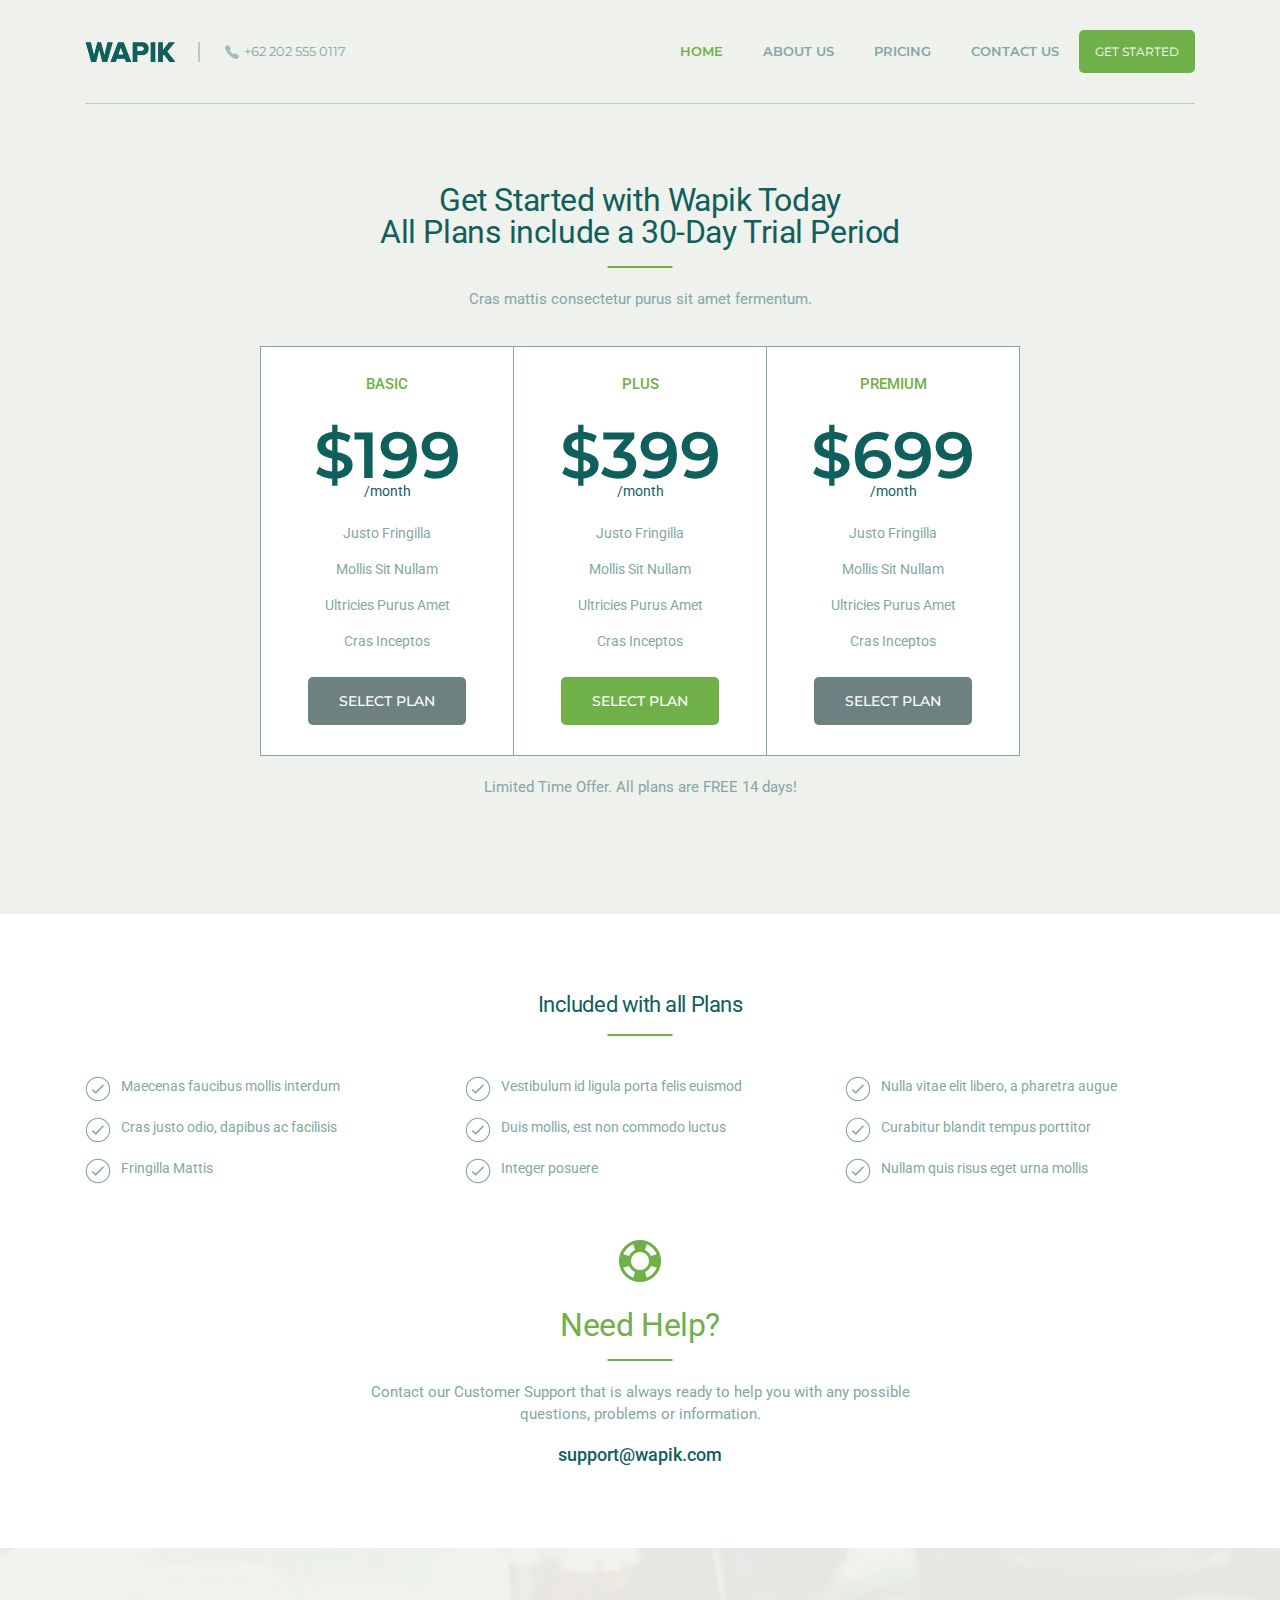
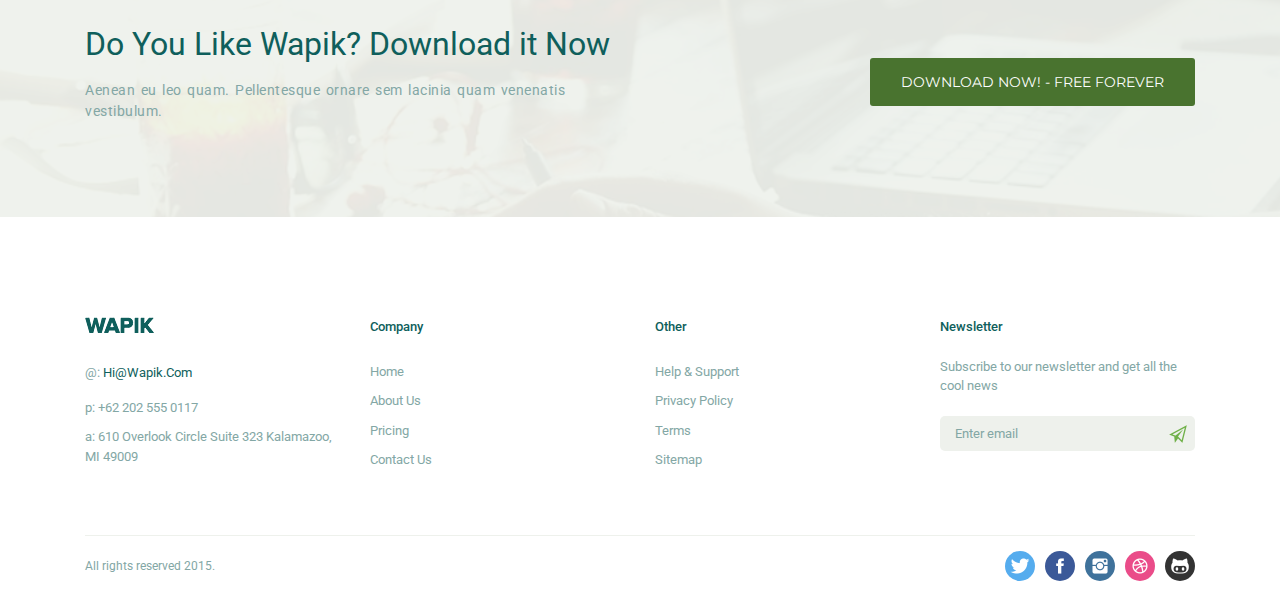
<file: pricing.html>
<!DOCTYPE html>
<html lang="en">
    <head>
        <meta charset="UTF-8"/>
        <meta http-equiv="X-UA-Compatible" content="IE=edge"/>
        <meta name="viewport" content="width=device-width, initial-scale=1.0"/>
        <title>Pricing</title>
        <!-- Import font -->
        <link rel="preconnect" href="https://fonts.googleapis.com">
        <link rel="preconnect" href="https://fonts.gstatic.com" crossorigin>
        <link href="https://fonts.googleapis.com/css2?family=Merriweather:wght@300&family=Montserrat&family=Roboto:wght@300;400;500&display=swap" rel="stylesheet">
        <!-- Style -->
        <link rel="stylesheet" href="./assets/css/normalize.css">
        <link rel="stylesheet" href="./assets/css/main.css">
    </head>
    <body>
        <div id="wrapper">
            <header class="header-hero pricing-hero">
                <div class="container">
                    <div class="nav-wrap nav-wrap--green">
                        <div class="logo-side">
                            <a class="logo-icon" href="home.html">
                                <img class="logo-light" src="./assets/img/logo-icon.png" alt="">
                                <img class="logo-green" src="./assets/img/logo-green.png" alt="">
                            </a>
                            <div class="phone-box">
                                <img class="logo-light" src="./assets/img/phone-icon.png" alt="">
                                <img class="logo-green" src="./assets/img/phone-icon-green.png" alt="">
                                <p>+62 202 555 0117</p>
                            </div>
                        </div>
                        <nav class="header__nav-wrap nav-pc">
                            <ul class="header__nav">
                                <li class="header__nav-link"><a href="home.html" class="active">Home</a></li>
                                <li class="header__nav-link"><a href="about.html">About Us</a></li>
                                <li class="header__nav-link"><a href="pricing.html">Pricing</a></li>
                                <li class="header__nav-link"><a href="contact-us.html">Contact Us</a></li>
                            </ul>
                            <a href="#" class="btn btn-s">get started</a>
                        </nav>
                        <nav class="header__nav-wrap nav-mobile">
                            <ul class="header__nav">
                                <li class="header__nav-link"><a href="home.html" class="active">Home</a></li>
                                <li class="header__nav-link"><a href="about.html">About Us</a></li>
                                <li class="header__nav-link"><a href="pricing.html">Pricing</a></li>
                                <li class="header__nav-link"><a href="contact-us.html">Contact Us</a></li>
                            </ul>
                            <a href="#" class="btn btn-s">get started</a>
                        </nav>
                        <div class="burger-wrap">
                            <button class="burger">
                                <span></span>
                            </button>
                        </div>
                    </div>
                    <section>
                        <div class="mega-title">
                            <h2 class="mega-title__title">Get Started with Wapik Today<br>All Plans include a 30-Day Trial Period</h2>
                            <p class="mega-title__desc">Cras mattis consectetur purus sit amet fermentum.</p>
                        </div>
                        <div class="pricing-wrap mb-0">
                            <div class="box-pricing">
                                <div class="pricing-head">
                                    <h3 class="pricing-title">basic</h3>
                                    <p class="pricing-number">$199<span>/month</span></p>
                                </div>
                                <div class="pricing-body">
                                    <ul class="pricing-lists">
                                        <li>Justo Fringilla</li>
                                        <li>Mollis Sit Nullam</li>
                                        <li>Ultricies Purus Amet</li>
                                        <li>Cras Inceptos</li>
                                    </ul>
                                </div>
                                <div class="pricing-btn">
                                    <button class="btn btn-secondary">select plan</button>
                                </div>
                            </div>
                            <div class="box-pricing active">
                                <div class="pricing-head">
                                    <h3 class="pricing-title">Plus</h3>
                                    <p class="pricing-number">$399<span>/month</span></p>
                                </div>
                                <div class="pricing-body">
                                    <ul class="pricing-lists">
                                        <li>Justo Fringilla</li>
                                        <li>Mollis Sit Nullam</li>
                                        <li>Ultricies Purus Amet</li>
                                        <li>Cras Inceptos</li>
                                    </ul>
                                </div>
                                <div class="pricing-btn">
                                    <button class="btn btn-secondary">select plan</button>
                                </div>
                            </div>
                            <div class="box-pricing">
                                <div class="pricing-head">
                                    <h3 class="pricing-title">Premium</h3>
                                    <p class="pricing-number">$699<span>/month</span></p>
                                </div>
                                <div class="pricing-body">
                                    <ul class="pricing-lists">
                                        <li>Justo Fringilla</li>
                                        <li>Mollis Sit Nullam</li>
                                        <li>Ultricies Purus Amet</li>
                                        <li>Cras Inceptos</li>
                                    </ul>
                                </div>
                                <div class="pricing-btn">
                                    <button class="btn btn-secondary">select plan</button>
                                </div>
                            </div>
                        </div>
                        <div class="mega-title">
                            <p class="mega-title__desc">Limited Time Offer. All plans are FREE 14 days!</p>
                        </div>
                    </section>
                </div>
            </header>
            <main>
                <section class="section-pricing">
                    <div class="container">
                        <div class="mega-title mega-title--small">
                            <h2 class="mega-title__title">Included with all Plans</h2>
                        </div>
                        <div class="row">
                            <div class="col col-sm-6 col-lg-4">
                                <ul class="plan-list">
                                    <li>
                                        <img src="./assets/img/check-icon.png" alt="">
                                        <p>Maecenas faucibus mollis interdum</p>
                                    </li>
                                    <li>
                                        <img src="./assets/img/check-icon.png" alt="">
                                        <p>Cras justo odio, dapibus ac facilisis</p>
                                    </li>
                                    <li>
                                        <img src="./assets/img/check-icon.png" alt="">
                                        <p>Fringilla Mattis</p>
                                    </li>
                                </ul>
                            </div>
                            <div class="col col-sm-6 col-lg-4">
                                <ul class="plan-list">
                                    <li>
                                        <img src="./assets/img/check-icon.png" alt="">
                                        <p>Vestibulum id ligula porta felis euismod</p>
                                    </li>
                                    <li>
                                        <img src="./assets/img/check-icon.png" alt="">
                                        <p>Duis mollis, est non commodo luctus</p>
                                    </li>
                                    <li>
                                        <img src="./assets/img/check-icon.png" alt="">
                                        <p>Integer posuere</p>
                                    </li>
                                </ul>
                            </div>
                            <div class="col col-sm-6 col-lg-4">
                                <ul class="plan-list">
                                    <li>
                                        <img src="./assets/img/check-icon.png" alt="">
                                        <p>Nulla vitae elit libero, a pharetra augue</p>
                                    </li>
                                    <li>
                                        <img src="./assets/img/check-icon.png" alt="">
                                        <p>Curabitur blandit tempus porttitor</p>
                                    </li>
                                    <li>
                                        <img src="./assets/img/check-icon.png" alt="">
                                        <p>Nullam quis risus eget urna mollis</p>
                                    </li>
                                </ul>
                            </div>
                        </div>
                        <div class="mega-title mega-title--modifier">
                            <div class="mega-title__img">
                                <img src="./assets/img/help-icon.png" alt="">
                            </div>
                            <h2 class="mega-title__title">Need Help?</h2>
                            <p class="mega-title__desc">Contact our Customer Support that is always ready to help you with any possible questions, problems or information.</p>
                            <a href="#" class="mega-title__link">support@wapik.com</a>
                        </div>
                    </div>
                </section>
                <section class="section-cta">
                    <div class="container">
                        <div class="row">
                            <div class="col">
                                <div class="cta-body">
                                    <div class="content-section">
                                        <h2 class="content-title">Do You Like Wapik? Download it Now</h2>
                                        <p class="content-desc">Aenean eu leo quam. Pellentesque ornare sem lacinia quam venenatis vestibulum.</p>
                                    </div>
                                    <button class="btn btn-darkgreen">download now! - FREE forever</button>
                                </div>
                            </div>
                        </div>
                    </div>
                </section>
            </main>
            <footer class="footer">
                <div class="container">
                    <div class="row">
                        <div class="col col-sm-12 col-md-6 col-lg-3">
                            <div class="footer-widget">
                                <div class="widget-head">
                                    <img src="./assets/img/logo-icon-green.png" alt="">
                                </div>
                                <div class="widget-bottom">
                                    <p>@: <a href="#">hi@Wapik.com</a></p>
                                    <p>p: +62 202 555 0117</p>
                                    <p>a: 610 Overlook Circle Suite 323 Kalamazoo, MI 49009</p>
                                </div>
                            </div>
                        </div>
                        <div class="col col-sm-6 col-md-3 col-lg-3">
                            <div class="footer-widget">
                                <div class="widget-head">
                                    <h4>Company</h4>
                                </div>
                                <div class="widget-bottom">
                                    <a href="">home</a>
                                    <a href="">about us</a>
                                    <a href="">pricing</a>
                                    <a href="">contact us</a>
                                </div>
                            </div>
                        </div>
                        <div class="col col-sm-6 col-md-3 col-lg-3">
                            <div class="footer-widget">
                                <div class="widget-head">
                                    <h4>Other</h4>
                                </div>
                                <div class="widget-bottom">
                                    <a href="">Help & Support</a>
                                    <a href="">Privacy Policy</a>
                                    <a href="">Terms</a>
                                    <a href="">Sitemap</a>
                                </div>
                            </div>
                        </div>
                        <div class="col col-sm-12 col-md-6 col-lg-3">
                            <div class="footer-widget">
                                <div class="widget-head">
                                    <h4>Newsletter</h4>
                                </div>
                                <div class="widget-bottom">
                                    <p>Subscribe to our newsletter and get all the cool news</p>
                                    
                                    <form action="" class="newsletter-form">
                                        <input type="text" placeholder="Enter email">
                                        <button type="submit"><img src="./assets/img/send-icon.png" alt=""></button>
                                    </form>
                                </div>
                            </div>
                        </div>
                    </div>
                    <div class="footer-line">
                        <p>All rights reserved 2015.</p>
                        <ul>
                            <li><a href="#" class="tw-link"><img src="./assets/img/tw-icon.png" alt=""></a></li>
                            <li><a href="#" class="fb-link"><img src="./assets/img/fb-icon.png" alt=""></a></li>
                            <li><a href="#" class="ins-link"><img src="./assets/img/ins-icon.png" alt=""></a></li>
                            <li><a href="#" class="dib-link"><img src="./assets/img/dib-icon.png" alt=""></a></li>
                            <li><a href="#" class="git-link"><img src="./assets/img/git-icon.png" alt=""></a></li>
                        </ul>
                    </div>
                </div>
            </footer>
        </div>
        <script src="./assets/js/header.js"></script>
    </body>
</html>
</file>
<file: assets/css/main.css>
@charset "UTF-8";
* {
  -webkit-box-sizing: inherit;
          box-sizing: inherit;
  margin: 0;
  padding: 0;
  -webkit-appearance: none;
     -moz-appearance: none;
          appearance: none;
}

html {
  font-size: 62.5%;
  line-height: 1.5;
  font-family: "Roboto", sans-serif;
  -webkit-box-sizing: border-box;
          box-sizing: border-box;
  color: #83a7a5;
  font-weight: 400;
}

body {
  font-size: 1.4rem;
  /* rem = 16px dựa theo html còn em dựa theo block chứa */
}

h1,
h2,
h3,
h4,
h5,
h6 {
  font-weight: 400;
  line-height: 1;
  word-break: break-word;
}

img {
  -o-object-fit: cover;
     object-fit: cover;
}

a {
  text-decoration: none;
}

input {
  height: 30px;
  line-height: 30px;
  font-size: 1.3rem;
  outline: none;
  border: none;
  background: transparent;
  width: 100%;
  color: #83a7a5;
}

input[name="name"] {
  text-transform: capitalize;
}

textarea {
  color: #83a7a5;
  width: 100%;
  padding: 15px 20px;
  border-color: #83a7a5;
  border-radius: 0;
  outline: none;
  resize: none;
  font-size: 1.4rem;
}

button {
  cursor: pointer;
  display: inline-block;
  text-decoration: none;
  outline: none;
  border: none;
}

::-webkit-input-placeholder {
  color: #83a7a5;
}

:-ms-input-placeholder {
  color: #83a7a5;
}

::-ms-input-placeholder {
  color: #83a7a5;
}

::placeholder {
  color: #83a7a5;
}

ul {
  list-style-type: none;
}

.map {
  -webkit-filter: grayscale(100%) invert(92%) contrast(83%);
          filter: grayscale(100%) invert(92%) contrast(83%);
  height: 400px;
  width: 100%;
}

.mb-0 {
  margin-bottom: 0 !important;
}

.container {
  width: 100%;
  margin: 0 auto;
  padding: 0 15px;
  position: relative;
}

@media only screen and (min-width: 36em) {
  .container {
    max-width: 540px;
  }
}

@media only screen and (min-width: 48em) {
  .container {
    max-width: 720px;
  }
}

@media only screen and (min-width: 62em) {
  .container {
    max-width: 960px;
  }
}

@media only screen and (min-width: 75em) {
  .container {
    max-width: 1140px;
  }
}

.container-fluid {
  max-width: none;
}

section {
  padding: 40px 0;
}

@media only screen and (min-width: 48em) {
  section {
    padding: 80px 0;
  }
}

.section-dark {
  background-color: #eef1ec;
}

.row {
  margin: 0 -15px;
  display: -webkit-box;
  display: -ms-flexbox;
  display: flex;
  -ms-flex-wrap: wrap;
      flex-wrap: wrap;
  -webkit-box-orient: vertical;
  -webkit-box-direction: normal;
      -ms-flex-direction: column;
          flex-direction: column;
}

@media only screen and (min-width: 48em) {
  .row {
    -webkit-box-orient: horizontal;
    -webkit-box-direction: normal;
        -ms-flex-direction: row;
            flex-direction: row;
  }
}

.row-special {
  -webkit-box-orient: horizontal;
  -webkit-box-direction: normal;
      -ms-flex-direction: row;
          flex-direction: row;
}

@media only screen and (min-width: 48em) {
  .row-center {
    -webkit-box-pack: center;
        -ms-flex-pack: center;
            justify-content: center;
  }
}

.col {
  padding: 0 15px;
  width: 100%;
  -webkit-box-flex: 1;
      -ms-flex: 1 1 0px;
          flex: 1 1 0;
}

@media only screen and (min-width: 36em) {
  .col-sm-1 {
    width: 8.33333%;
    -webkit-box-flex: 1;
        -ms-flex: 1 1 auto;
            flex: 1 1 auto;
  }
}

@media only screen and (min-width: 36em) {
  .col-sm-2 {
    width: 16.66667%;
    -webkit-box-flex: 1;
        -ms-flex: 1 1 auto;
            flex: 1 1 auto;
  }
}

@media only screen and (min-width: 36em) {
  .col-sm-3 {
    width: 25%;
    -webkit-box-flex: 1;
        -ms-flex: 1 1 auto;
            flex: 1 1 auto;
  }
}

@media only screen and (min-width: 36em) {
  .col-sm-4 {
    width: 33.33333%;
    -webkit-box-flex: 1;
        -ms-flex: 1 1 auto;
            flex: 1 1 auto;
  }
}

@media only screen and (min-width: 36em) {
  .col-sm-5 {
    width: 41.66667%;
    -webkit-box-flex: 1;
        -ms-flex: 1 1 auto;
            flex: 1 1 auto;
  }
}

@media only screen and (min-width: 36em) {
  .col-sm-6 {
    width: 50%;
    -webkit-box-flex: 1;
        -ms-flex: 1 1 auto;
            flex: 1 1 auto;
  }
}

@media only screen and (min-width: 36em) {
  .col-sm-7 {
    width: 58.33333%;
    -webkit-box-flex: 1;
        -ms-flex: 1 1 auto;
            flex: 1 1 auto;
  }
}

@media only screen and (min-width: 36em) {
  .col-sm-8 {
    width: 66.66667%;
    -webkit-box-flex: 1;
        -ms-flex: 1 1 auto;
            flex: 1 1 auto;
  }
}

@media only screen and (min-width: 36em) {
  .col-sm-9 {
    width: 75%;
    -webkit-box-flex: 1;
        -ms-flex: 1 1 auto;
            flex: 1 1 auto;
  }
}

@media only screen and (min-width: 36em) {
  .col-sm-10 {
    width: 83.33333%;
    -webkit-box-flex: 1;
        -ms-flex: 1 1 auto;
            flex: 1 1 auto;
  }
}

@media only screen and (min-width: 36em) {
  .col-sm-11 {
    width: 91.66667%;
    -webkit-box-flex: 1;
        -ms-flex: 1 1 auto;
            flex: 1 1 auto;
  }
}

@media only screen and (min-width: 36em) {
  .col-sm-12 {
    width: 100%;
    -webkit-box-flex: 1;
        -ms-flex: 1 1 auto;
            flex: 1 1 auto;
  }
}

@media only screen and (min-width: 48em) {
  .col-md-1 {
    width: 8.33333%;
    -webkit-box-flex: 1;
        -ms-flex: 1 1 auto;
            flex: 1 1 auto;
  }
}

@media only screen and (min-width: 48em) {
  .col-md-2 {
    width: 16.66667%;
    -webkit-box-flex: 1;
        -ms-flex: 1 1 auto;
            flex: 1 1 auto;
  }
}

@media only screen and (min-width: 48em) {
  .col-md-3 {
    width: 25%;
    -webkit-box-flex: 1;
        -ms-flex: 1 1 auto;
            flex: 1 1 auto;
  }
}

@media only screen and (min-width: 48em) {
  .col-md-4 {
    width: 33.33333%;
    -webkit-box-flex: 1;
        -ms-flex: 1 1 auto;
            flex: 1 1 auto;
  }
}

@media only screen and (min-width: 48em) {
  .col-md-5 {
    width: 41.66667%;
    -webkit-box-flex: 1;
        -ms-flex: 1 1 auto;
            flex: 1 1 auto;
  }
}

@media only screen and (min-width: 48em) {
  .col-md-6 {
    width: 50%;
    -webkit-box-flex: 1;
        -ms-flex: 1 1 auto;
            flex: 1 1 auto;
  }
}

@media only screen and (min-width: 48em) {
  .col-md-7 {
    width: 58.33333%;
    -webkit-box-flex: 1;
        -ms-flex: 1 1 auto;
            flex: 1 1 auto;
  }
}

@media only screen and (min-width: 48em) {
  .col-md-8 {
    width: 66.66667%;
    -webkit-box-flex: 1;
        -ms-flex: 1 1 auto;
            flex: 1 1 auto;
  }
}

@media only screen and (min-width: 48em) {
  .col-md-9 {
    width: 75%;
    -webkit-box-flex: 1;
        -ms-flex: 1 1 auto;
            flex: 1 1 auto;
  }
}

@media only screen and (min-width: 48em) {
  .col-md-10 {
    width: 83.33333%;
    -webkit-box-flex: 1;
        -ms-flex: 1 1 auto;
            flex: 1 1 auto;
  }
}

@media only screen and (min-width: 48em) {
  .col-md-11 {
    width: 91.66667%;
    -webkit-box-flex: 1;
        -ms-flex: 1 1 auto;
            flex: 1 1 auto;
  }
}

@media only screen and (min-width: 48em) {
  .col-md-12 {
    width: 100%;
    -webkit-box-flex: 1;
        -ms-flex: 1 1 auto;
            flex: 1 1 auto;
  }
}

@media only screen and (min-width: 62em) {
  .col-lg-1 {
    width: 8.33333%;
    -webkit-box-flex: 1;
        -ms-flex: 1 1 auto;
            flex: 1 1 auto;
  }
}

@media only screen and (min-width: 62em) {
  .col-lg-2 {
    width: 16.66667%;
    -webkit-box-flex: 1;
        -ms-flex: 1 1 auto;
            flex: 1 1 auto;
  }
}

@media only screen and (min-width: 62em) {
  .col-lg-3 {
    width: 25%;
    -webkit-box-flex: 1;
        -ms-flex: 1 1 auto;
            flex: 1 1 auto;
  }
}

@media only screen and (min-width: 62em) {
  .col-lg-4 {
    width: 33.33333%;
    -webkit-box-flex: 1;
        -ms-flex: 1 1 auto;
            flex: 1 1 auto;
  }
}

@media only screen and (min-width: 62em) {
  .col-lg-5 {
    width: 41.66667%;
    -webkit-box-flex: 1;
        -ms-flex: 1 1 auto;
            flex: 1 1 auto;
  }
}

@media only screen and (min-width: 62em) {
  .col-lg-6 {
    width: 50%;
    -webkit-box-flex: 1;
        -ms-flex: 1 1 auto;
            flex: 1 1 auto;
  }
}

@media only screen and (min-width: 62em) {
  .col-lg-7 {
    width: 58.33333%;
    -webkit-box-flex: 1;
        -ms-flex: 1 1 auto;
            flex: 1 1 auto;
  }
}

@media only screen and (min-width: 62em) {
  .col-lg-8 {
    width: 66.66667%;
    -webkit-box-flex: 1;
        -ms-flex: 1 1 auto;
            flex: 1 1 auto;
  }
}

@media only screen and (min-width: 62em) {
  .col-lg-9 {
    width: 75%;
    -webkit-box-flex: 1;
        -ms-flex: 1 1 auto;
            flex: 1 1 auto;
  }
}

@media only screen and (min-width: 62em) {
  .col-lg-10 {
    width: 83.33333%;
    -webkit-box-flex: 1;
        -ms-flex: 1 1 auto;
            flex: 1 1 auto;
  }
}

@media only screen and (min-width: 62em) {
  .col-lg-11 {
    width: 91.66667%;
    -webkit-box-flex: 1;
        -ms-flex: 1 1 auto;
            flex: 1 1 auto;
  }
}

@media only screen and (min-width: 62em) {
  .col-lg-12 {
    width: 100%;
    -webkit-box-flex: 1;
        -ms-flex: 1 1 auto;
            flex: 1 1 auto;
  }
}

@media only screen and (min-width: 75em) {
  .col-xl-1 {
    width: 8.33333%;
    -webkit-box-flex: 1;
        -ms-flex: 1 1 auto;
            flex: 1 1 auto;
  }
}

@media only screen and (min-width: 75em) {
  .col-xl-2 {
    width: 16.66667%;
    -webkit-box-flex: 1;
        -ms-flex: 1 1 auto;
            flex: 1 1 auto;
  }
}

@media only screen and (min-width: 75em) {
  .col-xl-3 {
    width: 25%;
    -webkit-box-flex: 1;
        -ms-flex: 1 1 auto;
            flex: 1 1 auto;
  }
}

@media only screen and (min-width: 75em) {
  .col-xl-4 {
    width: 33.33333%;
    -webkit-box-flex: 1;
        -ms-flex: 1 1 auto;
            flex: 1 1 auto;
  }
}

@media only screen and (min-width: 75em) {
  .col-xl-5 {
    width: 41.66667%;
    -webkit-box-flex: 1;
        -ms-flex: 1 1 auto;
            flex: 1 1 auto;
  }
}

@media only screen and (min-width: 75em) {
  .col-xl-6 {
    width: 50%;
    -webkit-box-flex: 1;
        -ms-flex: 1 1 auto;
            flex: 1 1 auto;
  }
}

@media only screen and (min-width: 75em) {
  .col-xl-7 {
    width: 58.33333%;
    -webkit-box-flex: 1;
        -ms-flex: 1 1 auto;
            flex: 1 1 auto;
  }
}

@media only screen and (min-width: 75em) {
  .col-xl-8 {
    width: 66.66667%;
    -webkit-box-flex: 1;
        -ms-flex: 1 1 auto;
            flex: 1 1 auto;
  }
}

@media only screen and (min-width: 75em) {
  .col-xl-9 {
    width: 75%;
    -webkit-box-flex: 1;
        -ms-flex: 1 1 auto;
            flex: 1 1 auto;
  }
}

@media only screen and (min-width: 75em) {
  .col-xl-10 {
    width: 83.33333%;
    -webkit-box-flex: 1;
        -ms-flex: 1 1 auto;
            flex: 1 1 auto;
  }
}

@media only screen and (min-width: 75em) {
  .col-xl-11 {
    width: 91.66667%;
    -webkit-box-flex: 1;
        -ms-flex: 1 1 auto;
            flex: 1 1 auto;
  }
}

@media only screen and (min-width: 75em) {
  .col-xl-12 {
    width: 100%;
    -webkit-box-flex: 1;
        -ms-flex: 1 1 auto;
            flex: 1 1 auto;
  }
}

@-webkit-keyframes fixed-nav {
  from {
    opacity: 0;
    top: -100%;
  }
  to {
    top: 0;
    opacity: 1;
  }
}

@keyframes fixed-nav {
  from {
    opacity: 0;
    top: -100%;
  }
  to {
    top: 0;
    opacity: 1;
  }
}

.header-hero {
  background-repeat: no-repeat;
  background-position: center;
  background-size: cover;
  position: relative;
}

.header-hero:before {
  content: "";
  position: absolute;
  top: 0;
  right: 0;
  bottom: 0;
  left: 0;
  background-color: #2d6e70;
  opacity: 0.9;
}

.hero {
  padding: 100px 0;
  color: #fff;
}

@media only screen and (min-width: 48em) {
  .hero {
    padding: 200px 0;
    max-width: 505px;
  }
}

.hero__title {
  font-size: 3.8rem;
}

.hero__desc {
  font-size: 1.6rem;
  line-height: 2.4rem;
  margin: 20px 0;
}

.hero-center {
  margin: auto;
}

@media only screen and (min-width: 48em) {
  .hero-center {
    text-align: center;
  }
}

@media only screen and (min-width: 48em) {
  .hero-center {
    max-width: 820px;
  }
}

@media only screen and (min-width: 48em) {
  .hero-center .hero__title {
    font-size: 5rem;
  }
}

.nav-wrap {
  padding: 15px 0;
  border-bottom: 1px solid #bdc8c8;
  display: -webkit-box;
  display: -ms-flexbox;
  display: flex;
  -ms-flex-wrap: wrap;
      flex-wrap: wrap;
  -webkit-box-pack: justify;
      -ms-flex-pack: justify;
          justify-content: space-between;
}

@media only screen and (min-width: 48em) {
  .nav-wrap {
    padding: 30px 0;
  }
}

.nav-wrap--green .logo-light {
  display: none;
}

.nav-wrap--green .phone-box p, .nav-wrap--green .header__nav-link a {
  color: #83a7a5;
}

.nav-wrap--green .header__nav-link a:hover, .nav-wrap--green .header__nav-link .active {
  color: #6fb048;
}

.logo-side {
  display: -webkit-box;
  display: -ms-flexbox;
  display: flex;
  -ms-flex-wrap: wrap;
      flex-wrap: wrap;
  -webkit-box-pack: center;
      -ms-flex-pack: center;
          justify-content: center;
  -webkit-box-align: center;
      -ms-flex-align: center;
          align-items: center;
}

.logo-icon {
  display: block;
  height: 20px;
  position: relative;
  margin-right: 10px;
}

.logo-icon:after {
  content: "";
  display: table;
  position: absolute;
  top: 0;
  right: -10px;
  width: 2px;
  height: 20px;
  background-color: #bdc8c8;
}

@media only screen and (min-width: 48em) {
  .logo-icon:after {
    display: none;
  }
}

@media only screen and (min-width: 62em) {
  .logo-icon:after {
    display: table;
  }
}

@media only screen and (min-width: 36em) {
  .logo-icon {
    margin-right: 25px;
  }
  .logo-icon:after {
    right: -25px;
  }
}

.phone-box {
  display: -webkit-box;
  display: -ms-flexbox;
  display: flex;
  -ms-flex-wrap: wrap;
      flex-wrap: wrap;
  -webkit-box-pack: center;
      -ms-flex-pack: center;
          justify-content: center;
  -webkit-box-align: center;
      -ms-flex-align: center;
          align-items: center;
  margin-left: 10px;
}

@media only screen and (min-width: 36em) {
  .phone-box {
    margin-left: 25px;
  }
}

@media only screen and (min-width: 48em) {
  .phone-box {
    display: none;
  }
}

@media only screen and (min-width: 62em) {
  .phone-box {
    display: -webkit-box;
    display: -ms-flexbox;
    display: flex;
  }
}

.phone-box p {
  margin: 0;
  color: #fff;
  margin-left: 5px;
  font-size: 1.3rem;
  font-family: "Montserrat", sans-serif;
}

.phone-box img {
  height: 14px;
}

.home-hero {
  background-image: url("../img/header-banner.png");
}

.about-hero {
  background-image: url("../img/about-hero.png");
}

.about-hero:before {
  opacity: 0.7;
}

.pricing-hero:before {
  background-color: #eef1ec;
  opacity: 1;
}

.light-hero:before {
  background-color: transparent;
  opacity: 1;
}

.light-hero .nav-wrap {
  border-bottom-color: transparent;
}

.footer {
  padding-top: 50px;
}

@media only screen and (min-width: 48em) {
  .footer {
    padding-top: 100px;
  }
}

.footer-line {
  display: -webkit-box;
  display: -ms-flexbox;
  display: flex;
  -ms-flex-wrap: wrap;
      flex-wrap: wrap;
  -webkit-box-orient: vertical;
  -webkit-box-direction: normal;
      -ms-flex-direction: column;
          flex-direction: column;
  -webkit-box-align: center;
      -ms-flex-align: center;
          align-items: center;
  border-top: 1px solid #eef1ec;
  padding: 15px 0;
}

@media only screen and (min-width: 36em) {
  .footer-line {
    -webkit-box-orient: horizontal;
    -webkit-box-direction: normal;
        -ms-flex-direction: row;
            flex-direction: row;
    -webkit-box-pack: justify;
        -ms-flex-pack: justify;
            justify-content: space-between;
  }
}

.footer-line p {
  font-size: 1.2rem;
}

.footer-line ul {
  list-style-type: none;
  display: -webkit-box;
  display: -ms-flexbox;
  display: flex;
  -ms-flex-wrap: wrap;
      flex-wrap: wrap;
  margin-top: 15px;
}

@media only screen and (min-width: 36em) {
  .footer-line ul {
    margin-top: 0;
  }
}

.footer-line li + li {
  margin-left: 10px;
}

.footer-line li a {
  display: -webkit-box;
  display: -ms-flexbox;
  display: flex;
  -webkit-box-align: center;
      -ms-flex-align: center;
          align-items: center;
  -webkit-box-pack: center;
      -ms-flex-pack: center;
          justify-content: center;
  width: 30px;
  height: 30px;
  background: #0f5f5c;
  border-radius: 50%;
  -webkit-transition: all .3s;
  transition: all .3s;
}

.footer-line li a:hover {
  opacity: 0.8;
}

.footer-line .tw-link {
  background-color: #55acee;
}

.footer-line .fb-link {
  background-color: #3b5998;
}

.footer-line .ins-link {
  background-color: #3f729b;
}

.footer-line .dib-link {
  background-color: #ea4c89;
}

.footer-line .git-link {
  background-color: #333333;
}

.header__nav-wrap {
  display: none;
  -ms-flex-wrap: wrap;
      flex-wrap: wrap;
  -webkit-box-align: center;
      -ms-flex-align: center;
          align-items: center;
}

.header__nav-wrap .btn {
  border-radius: 5px;
}

.header__nav {
  display: -webkit-box;
  display: -ms-flexbox;
  display: flex;
  -ms-flex-wrap: wrap;
      flex-wrap: wrap;
}

.header__nav-link a {
  padding: 10px 20px;
  font-weight: 600;
  text-transform: uppercase;
  display: inline-block;
  text-decoration: none;
  font-size: 1.3rem;
  font-family: "Montserrat", sans-serif;
  color: #b3bfbf;
  -webkit-transition: all .3s;
  transition: all .3s;
  position: relative;
}

.header__nav-link a:hover {
  color: #fff;
}

.header__nav-link .active {
  color: #fff;
}

@media only screen and (min-width: 48em) {
  .nav-pc {
    display: -webkit-box;
    display: -ms-flexbox;
    display: flex;
  }
}

.nav-mobile {
  position: fixed;
  z-index: 1000;
  min-width: 300px;
  padding: 20px;
  top: 0;
  right: 0;
  bottom: 0;
  left: 0;
  display: -webkit-box;
  display: -ms-flexbox;
  display: flex;
  -ms-flex-wrap: wrap;
      flex-wrap: wrap;
  -webkit-box-orient: vertical;
  -webkit-box-direction: normal;
      -ms-flex-direction: column;
          flex-direction: column;
  -webkit-box-pack: center;
      -ms-flex-pack: center;
          justify-content: center;
  background: rgba(15, 95, 92, 0.9);
  -webkit-transition: all .3s;
  transition: all .3s;
  -webkit-transform: translateX(100%);
          transform: translateX(100%);
}

.nav-mobile .header__nav {
  -webkit-box-orient: vertical;
  -webkit-box-direction: normal;
      -ms-flex-direction: column;
          flex-direction: column;
  margin-bottom: 10px;
}

@media only screen and (min-width: 48em) {
  .nav-mobile {
    display: none;
  }
}

.show-menu {
  -webkit-transform: translateX(0);
          transform: translateX(0);
}

.scroll-disable {
  margin: 0;
  height: 100%;
  overflow: hidden;
}

@media only screen and (min-width: 48em) {
  .scroll-disable {
    margin: auto;
    height: auto;
    overflow: unset;
  }
}

.fixed-nav {
  padding: 15px 5%;
  position: fixed;
  z-index: 1000;
  top: -100%;
  right: 0;
  left: 0;
  background: #0f5f5c;
  -webkit-animation: fixed-nav .6s ease forwards;
          animation: fixed-nav .6s ease forwards;
  -webkit-box-shadow: 0px 5px 8px rgba(0, 0, 0, 0.6);
          box-shadow: 0px 5px 8px rgba(0, 0, 0, 0.6);
  border-bottom-color: transparent;
}

.fixed-nav .logo-light {
  display: block;
}

.fixed-nav .logo-green {
  display: none;
}

.fixed-nav .header__nav-link a {
  color: #b3bfbf;
}

.fixed-nav .header__nav-link a:hover {
  color: #fff;
}

.fixed-nav .header__nav-link .active {
  color: #fff;
}

.fixed-nav .phone-box p {
  color: #b3bfbf;
}

.burger-wrap {
  position: relative;
  z-index: 1100;
}

@media only screen and (min-width: 48em) {
  .burger-wrap {
    display: none;
  }
}

.burger {
  width: 35px;
  height: 35px;
  margin: 0;
  padding: 0;
  background: transparent;
  color: #ccc;
  border: 2px solid #ccc;
}

.burger span {
  position: relative;
  background-color: #ccc;
  height: 2px;
  display: block;
  width: 15px;
  margin: 0 auto;
  -webkit-transition: all 0.3s;
  transition: all 0.3s;
}

.burger span:before, .burger span:after {
  content: "";
  position: absolute;
  display: block;
  width: 13px;
  height: 0;
  left: 1px;
  top: 50%;
  margin-top: -6px;
  -webkit-transition: all 0.3s;
  transition: all 0.3s;
}

.burger span:before {
  -webkit-box-shadow: 0 12px 0 1px #ccc;
          box-shadow: 0 12px 0 1px #ccc;
}

.burger span:after {
  -webkit-box-shadow: 0 0 0 1px #ccc;
          box-shadow: 0 0 0 1px #ccc;
}

.is-active span {
  background-color: transparent;
}

.is-active span:before {
  -webkit-transform: rotate(-225deg);
          transform: rotate(-225deg);
}

.is-active span:after {
  -webkit-transform: rotate(225deg);
          transform: rotate(225deg);
}

.is-active span:before, .is-active span:after {
  margin-top: 0;
  -webkit-box-shadow: 0 0 0 1px #ccc;
          box-shadow: 0 0 0 1px #ccc;
}

.btn {
  display: inline-block;
  text-transform: uppercase;
  background-color: #6fb048;
  min-width: 115px;
  padding: 15px 30px;
  -webkit-transition: all 0.3s;
  transition: all 0.3s;
  color: #fff;
  font-size: 1.4rem;
  font-family: "Montserrat", sans-serif;
  border-radius: 3px;
  border: 1px solid transparent;
}

.btn:hover {
  background-color: #fff;
  color: #6fb048;
  border-color: #6fb048;
}

.btn-l {
  padding: 20px 55px;
}

.btn-s {
  padding: 11.5px 15px;
  font-size: 1.2rem;
}

.btn-secondary {
  background-color: #6d8180;
}

.btn-secondary:hover {
  background-color: #6fb048;
  color: #fff;
}

.btn-darkgreen {
  background: #49732f;
}

.form-group {
  overflow: hidden;
}

.form-group input {
  height: 45px;
  padding: 0 20px;
  border: 1px solid #83a7a5;
  font-size: 1.4rem;
}

.form-group textarea {
  height: 125px;
}

.form-group + .form-group {
  margin-top: 25px;
}

.invalid .form-message {
  color: red;
}

.invalid input, .invalid textarea {
  border-color: red;
  background: #ffe7ed;
}

.form-label {
  overflow: hidden;
}

.form-message {
  overflow: hidden;
}

.mega-title {
  margin: auto;
  text-align: center;
  max-width: 550px;
  margin-bottom: 35px;
}

.mega-title--large {
  max-width: 705px;
}

.mega-title__title {
  font-size: 3.2rem;
  color: #0f5f5c;
  position: relative;
  padding-bottom: 20px;
  letter-spacing: -0.45px;
}

.mega-title__title:after {
  content: "";
  display: table;
  position: absolute;
  bottom: 0;
  left: 50%;
  -webkit-transform: translateX(-50%);
          transform: translateX(-50%);
  height: 2px;
  width: 65px;
  background-color: #6fb048;
}

.mega-title__desc {
  margin-top: 20px;
  font-size: 1.5rem;
  margin-bottom: 15px;
}

.mega-title--modifier .mega-title__title {
  color: #6fb048;
}

.mega-title--modifier .mega-title__img {
  margin-bottom: 20px;
}

.mega-title--modifier .mega-title__link {
  font-size: 1.8rem;
  color: #0f5f5c;
  font-weight: 500;
  margin-top: 15px;
}

@media only screen and (min-width: 48em) {
  .mega-title--modifier .mega-title__link {
    margin-top: 40px;
  }
}

.mega-title--small .mega-title__title {
  font-size: 2.2rem;
}

.box-feature {
  text-align: center;
  padding: 25px 0;
}

@media only screen and (min-width: 48em) {
  .box-feature {
    padding: 50px 0;
  }
}

.feature-items {
  padding: 20px;
  border: 1px solid #6fb048;
  margin-bottom: 35px;
}

@media only screen and (min-width: 36em) {
  .feature-items {
    padding: 0;
    border-color: transparent;
  }
}

@media only screen and (min-width: 62em) {
  .feature-items {
    margin-bottom: 0;
  }
}

.feature-head__img {
  height: 56px;
  margin-bottom: 25px;
}

.feature-head__title {
  color: #0f5f5c;
  font-size: 1.6rem;
}

.feature-head__desc {
  color: #83a7a5;
  font-size: 1.4rem;
  margin-top: 25px;
}

.feature-barrier {
  text-align: center;
  margin: 15px 0 25px 0;
}

@media only screen and (min-width: 48em) {
  .feature-barrier {
    margin: 30px 0 50px 0;
  }
}

.feature-items--modifier {
  margin-bottom: 30px;
  text-align: left;
}

@media only screen and (min-width: 48em) {
  .feature-items--modifier {
    margin-bottom: 60px;
  }
}

.feature-items--modifier .feature-head {
  display: -webkit-box;
  display: -ms-flexbox;
  display: flex;
  -webkit-box-align: center;
      -ms-flex-align: center;
          align-items: center;
}

.feature-items--modifier .feature-head__img {
  margin-bottom: 0;
  margin-right: 20px;
  height: 38px;
}

.feature-items--modifier .feature-head__desc {
  max-width: 480px;
  margin-top: 10px;
}

.box-pricing {
  padding: 30px 15px;
  text-align: center;
  background: #fff;
}

.box-pricing .pricing-head {
  margin-bottom: 25px;
}

.box-pricing .pricing-head .pricing-title {
  font-size: 1.5rem;
  color: #6fb048;
  text-transform: uppercase;
  font-weight: 500;
  margin-bottom: 30px;
}

.box-pricing .pricing-head .pricing-number {
  font-size: 6.5rem;
  color: #0f5f5c;
  font-family: "Montserrat", sans-serif;
  line-height: 1;
  font-weight: 600;
}

.box-pricing .pricing-head .pricing-number span {
  display: block;
  font-size: 1.4rem;
  font-family: "Roboto", sans-serif;
  margin-top: -2.5px;
  font-weight: 400;
}

.box-pricing .pricing-body .pricing-lists {
  margin-bottom: 25px;
}

.box-pricing .pricing-body .pricing-lists li + li {
  margin-top: 15px;
}

.box-pricing .btn {
  border-radius: 5px;
  min-width: 140px;
  font-weight: 500;
}

.pricing-wrap {
  display: -webkit-box;
  display: -ms-flexbox;
  display: flex;
  -ms-flex-wrap: wrap;
      flex-wrap: wrap;
  margin-bottom: 75px;
  border: 1px solid #83a7a5;
}

@media only screen and (min-width: 62em) {
  .pricing-wrap {
    max-width: 760px;
    margin-right: auto;
    margin-left: auto;
  }
}

.pricing-wrap .box-pricing + .box-pricing {
  border-top: 1px solid #83a7a5;
}

@media only screen and (min-width: 48em) {
  .pricing-wrap .box-pricing + .box-pricing {
    border-top: none;
    border-left: 1px solid #83a7a5;
  }
}

.pricing-wrap .box-pricing {
  width: 100%;
  display: -webkit-box;
  display: -ms-flexbox;
  display: flex;
  -webkit-box-orient: vertical;
  -webkit-box-direction: normal;
      -ms-flex-direction: column;
          flex-direction: column;
}

@media only screen and (min-width: 48em) {
  .pricing-wrap .box-pricing {
    width: calc(100%/3);
    -webkit-box-flex: 1;
        -ms-flex: 1;
            flex: 1;
  }
}

.pricing-wrap .pricing-body .pricing-lists {
  -webkit-box-flex: 1;
      -ms-flex: 1;
          flex: 1;
}

.pricing-wrap .pricing-btn {
  -ms-flex-negative: 0;
      flex-shrink: 0;
  margin-top: auto;
}

.pricing-wrap .active .btn {
  background-color: #6fb048;
  color: #fff;
}

.box-contact {
  margin-top: 50px;
}

.contact-form .btn {
  margin-top: 25px;
}

.footer-widget {
  margin-bottom: 30px;
  font-size: 1.3rem;
}

@media only screen and (min-width: 48em) {
  .footer-widget {
    margin-bottom: 60px;
  }
}

.widget-head {
  min-height: 20px;
}

.widget-head img {
  height: 16px;
}

.widget-head h4 {
  font-weight: 500;
  font-size: 1.3rem;
  line-height: 20px;
  color: #0f5f5c;
  text-transform: capitalize;
}

.widget-bottom {
  margin-top: 20px;
}

.widget-bottom P > a {
  color: #0f5f5c;
  display: inline-block;
}

.widget-bottom p + p {
  margin-top: 10px;
}

.widget-bottom a {
  display: block;
  color: #83a7a5;
  padding: 5px 0;
  -webkit-transition: all .3s;
  transition: all .3s;
  text-transform: capitalize;
}

.widget-bottom a:hover {
  color: #0f5f5c;
}

.widget-bottom .newsletter-form {
  position: relative;
  margin-top: 20px;
}

.widget-bottom .newsletter-form input {
  height: 35px;
  line-height: 35px;
  padding: 0 15px;
  padding-right: 35px;
  border-radius: 5px;
  position: relative;
  background: #eef1ec;
}

.widget-bottom .newsletter-form button {
  height: 35px;
  width: 35px;
  border: none;
  background: none;
  position: absolute;
  right: 0;
}

.widget-bottom .newsletter-form button img {
  margin-top: 5px;
}

.content-section {
  width: 100%;
  margin-bottom: 15px;
}

@media only screen and (min-width: 48em) {
  .content-section {
    width: 50%;
  }
}

.content-title {
  color: #0f5f5c;
  font-size: 3.2rem;
}

.content-desc {
  margin-top: 20px;
  letter-spacing: 0.5px;
  word-spacing: 2px;
}

.content-section--light .content-title, .content-section--light .content-desc {
  color: #fff;
}

.plan-list li {
  display: -webkit-box;
  display: -ms-flexbox;
  display: flex;
  -webkit-box-align: center;
      -ms-flex-align: center;
          align-items: center;
}

.plan-list li img {
  -ms-flex-negative: 0;
      flex-shrink: 0;
  margin-right: 10px;
  margin-top: 5px;
  -ms-flex-item-align: start;
      align-self: flex-start;
  width: 26px;
  height: 26px;
}

.plan-list li + li {
  margin-top: 10px;
}

.member-wrap {
  margin-bottom: 15px;
}

.member-img {
  overflow: hidden;
  position: relative;
}

.member-img a:before {
  display: block;
  content: "";
  padding-bottom: 60%;
}

.member-img img {
  position: absolute;
  z-index: 1;
  top: 0;
  left: 0;
  width: 100%;
  height: 100%;
}

.member-content {
  text-transform: capitalize;
  margin-top: 15px;
}

.member-content a {
  font-weight: 600;
  color: #0f5f5c;
}

.section-looking {
  padding-bottom: 0;
  overflow: hidden;
}

.looking-body {
  display: -webkit-box;
  display: -ms-flexbox;
  display: flex;
  -ms-flex-wrap: wrap;
      flex-wrap: wrap;
  margin-top: 25px;
  -webkit-box-align: center;
      -ms-flex-align: center;
          align-items: center;
  position: relative;
}

@media only screen and (min-width: 48em) {
  .looking-body {
    -webkit-box-pack: end;
        -ms-flex-pack: end;
            justify-content: flex-end;
  }
}

@media only screen and (min-width: 62em) {
  .looking-body {
    padding-bottom: 25px;
  }
}

.hand-wrap,
.looking-content {
  padding: 0 15px;
}

.hand-wrap {
  overflow: hidden;
  max-height: 485px;
  width: 100%;
  margin-bottom: 25px;
}

@media only screen and (min-width: 48em) {
  .hand-wrap {
    overflow: unset;
    position: absolute;
    bottom: 0;
    left: 0;
    width: 50%;
    margin-bottom: 0;
  }
}

@media only screen and (min-width: 62em) {
  .hand-wrap {
    position: relative;
  }
}

.hand-wrap img {
  position: relative;
  left: -5%;
  bottom: -5px;
  width: 100%;
}

@media only screen and (min-width: 48em) {
  .hand-wrap img {
    left: -20%;
  }
}

.section-looking .plan-list {
  margin-top: 25px;
  margin-bottom: 40px;
}

@media only screen and (min-width: 36em) {
  .section-looking .plan-list {
    margin-bottom: 45px;
  }
}

.quote-wrap {
  display: -webkit-box;
  display: -ms-flexbox;
  display: flex;
  -ms-flex-wrap: wrap;
      flex-wrap: wrap;
  -webkit-box-pack: center;
      -ms-flex-pack: center;
          justify-content: center;
  -webkit-box-align: center;
      -ms-flex-align: center;
          align-items: center;
}

.quote-content {
  width: 100%;
  padding-right: 15px;
}

@media only screen and (min-width: 62em) {
  .quote-content {
    width: 50%;
  }
}

.quote-content p {
  font-family: "Merriweather", serif;
  font-size: 2.2rem;
}

.quote-img {
  display: none;
}

@media only screen and (min-width: 62em) {
  .quote-img {
    width: 50%;
    display: -webkit-box;
    display: -ms-flexbox;
    display: flex;
    -webkit-box-pack: end;
        -ms-flex-pack: end;
            justify-content: flex-end;
    -webkit-box-align: center;
        -ms-flex-align: center;
            align-items: center;
  }
}

.quote-img img {
  border-radius: 100%;
  height: 400px;
  width: 400px;
}

.quote-author {
  margin-top: 30px;
}

.quote-author p {
  font-family: "Roboto", sans-serif;
  font-size: 1.4rem;
  font-weight: 500;
  color: #79b554;
}

.quote-author span {
  display: block;
}

.section-detail {
  padding: 40px 0;
}

@media only screen and (min-width: 48em) {
  .section-detail {
    padding: 80px 0;
    background-image: url("../img/map.png");
    background-position: center;
    background-position-x: 105%;
    background-repeat: no-repeat;
    background-size: 45%;
  }
}

@media only screen and (min-width: 62em) {
  .section-detail {
    padding: 165px 0;
  }
}

.section-cta {
  background-image: url(../img/call-to-action.png);
  background-size: cover;
  background-repeat: no-repeat;
  background-position: center;
  position: relative;
}

.section-cta:before {
  content: "";
  position: absolute;
  top: 0;
  bottom: 0;
  right: 0;
  left: 0;
  background-color: rgba(238, 241, 236, 0.95);
}

.cta-body {
  display: -webkit-box;
  display: -ms-flexbox;
  display: flex;
  -ms-flex-wrap: wrap;
      flex-wrap: wrap;
  -webkit-box-pack: justify;
      -ms-flex-pack: justify;
          justify-content: space-between;
  -webkit-box-align: center;
      -ms-flex-align: center;
          align-items: center;
}

.section-cta--green:before {
  background-color: rgba(111, 176, 72, 0.9);
}

.section-pricing .plan-list {
  margin-bottom: 30px;
}

.section-pricing .plan-list li p {
  -webkit-box-flex: 1;
      -ms-flex-positive: 1;
          flex-grow: 1;
}

.section-pricing .mega-title--modifier {
  margin-bottom: 0;
}

@media only screen and (min-width: 48em) {
  .section-pricing .mega-title--modifier {
    margin-top: 25px;
  }
}
/*# sourceMappingURL=main.css.map */
</file>
